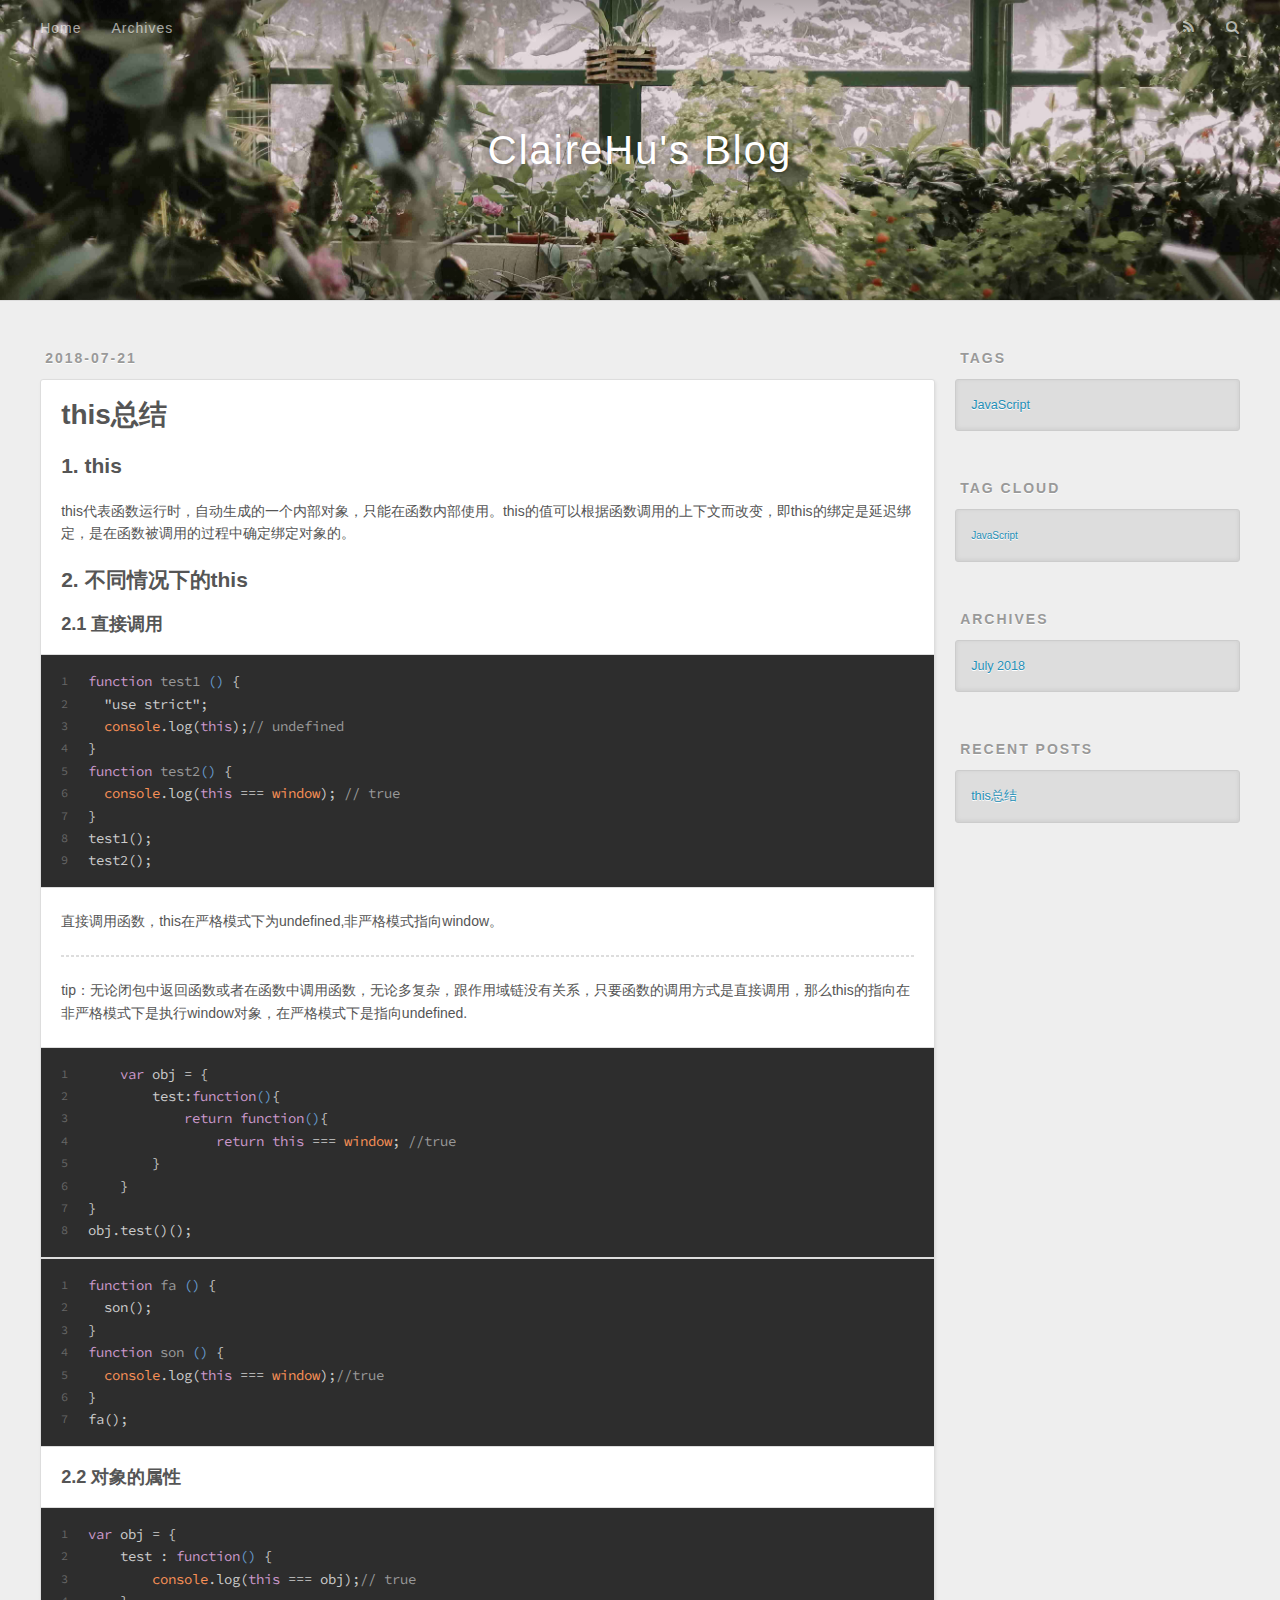
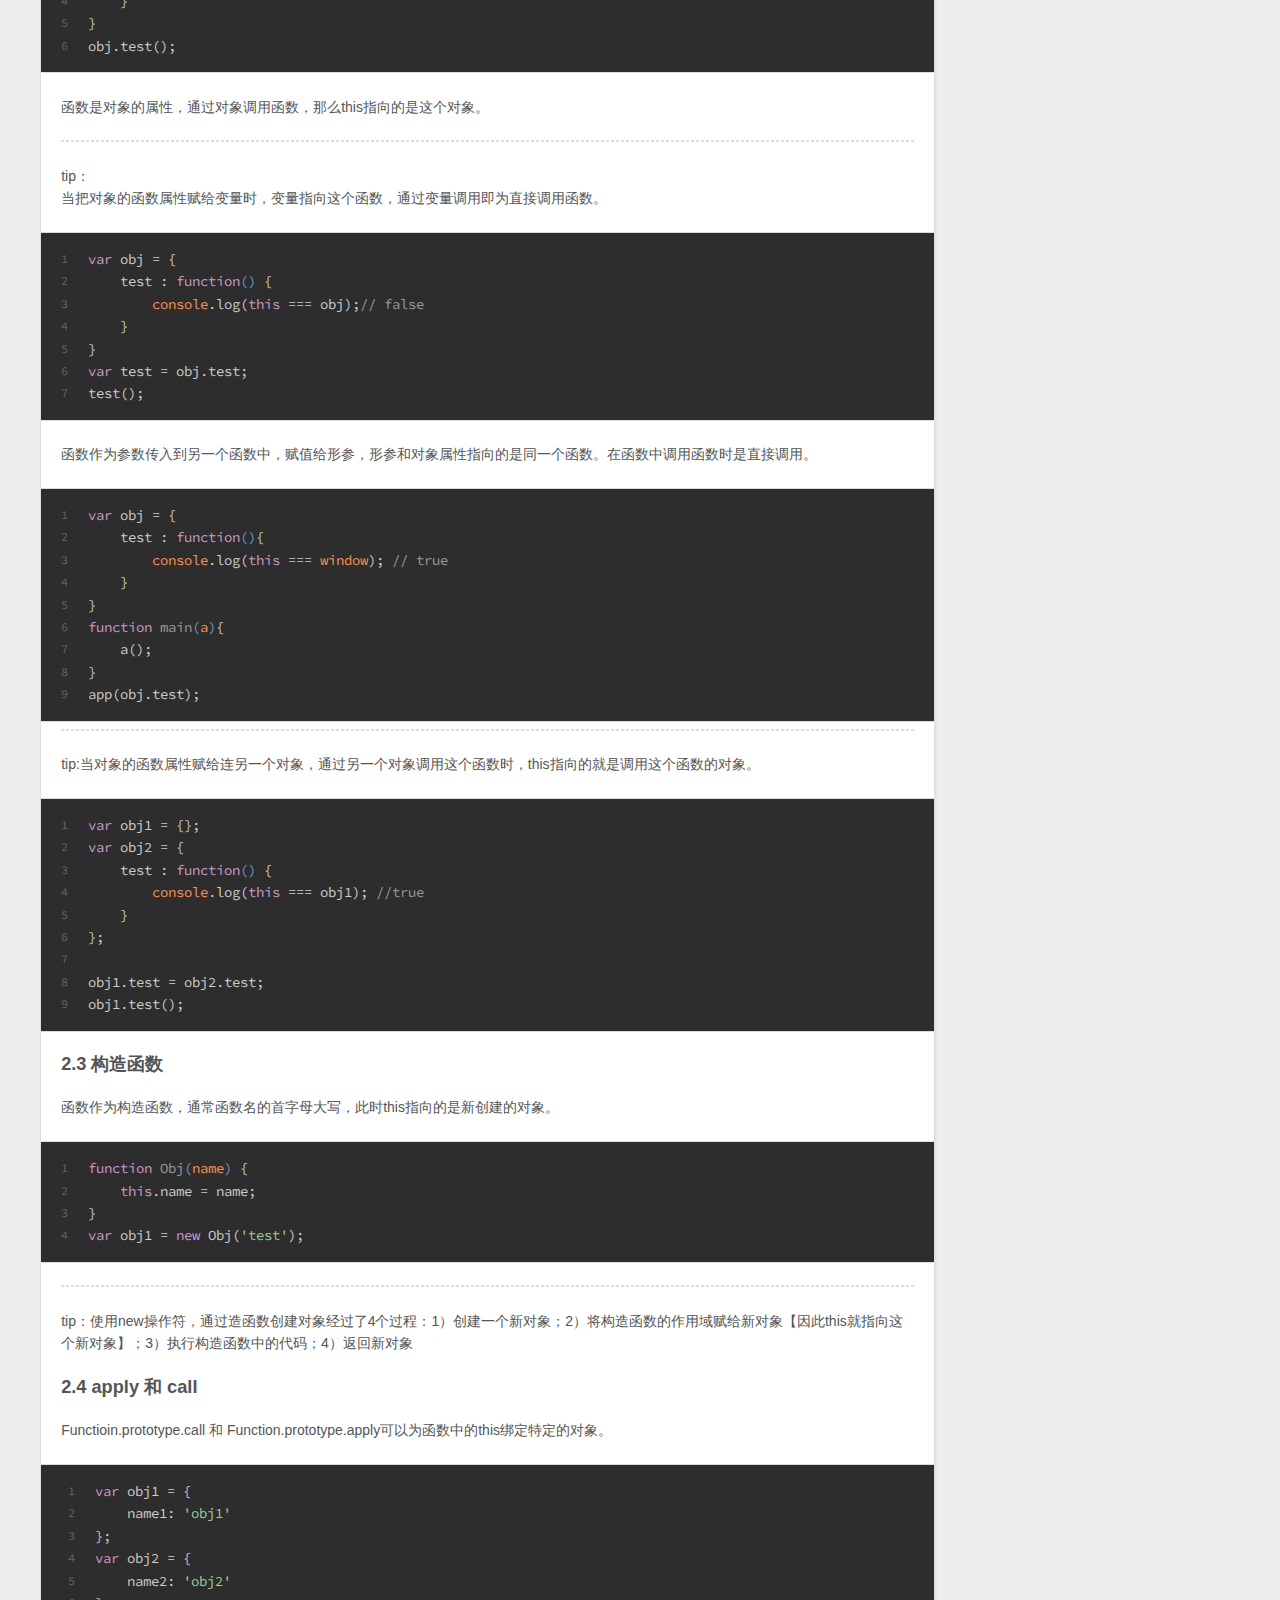
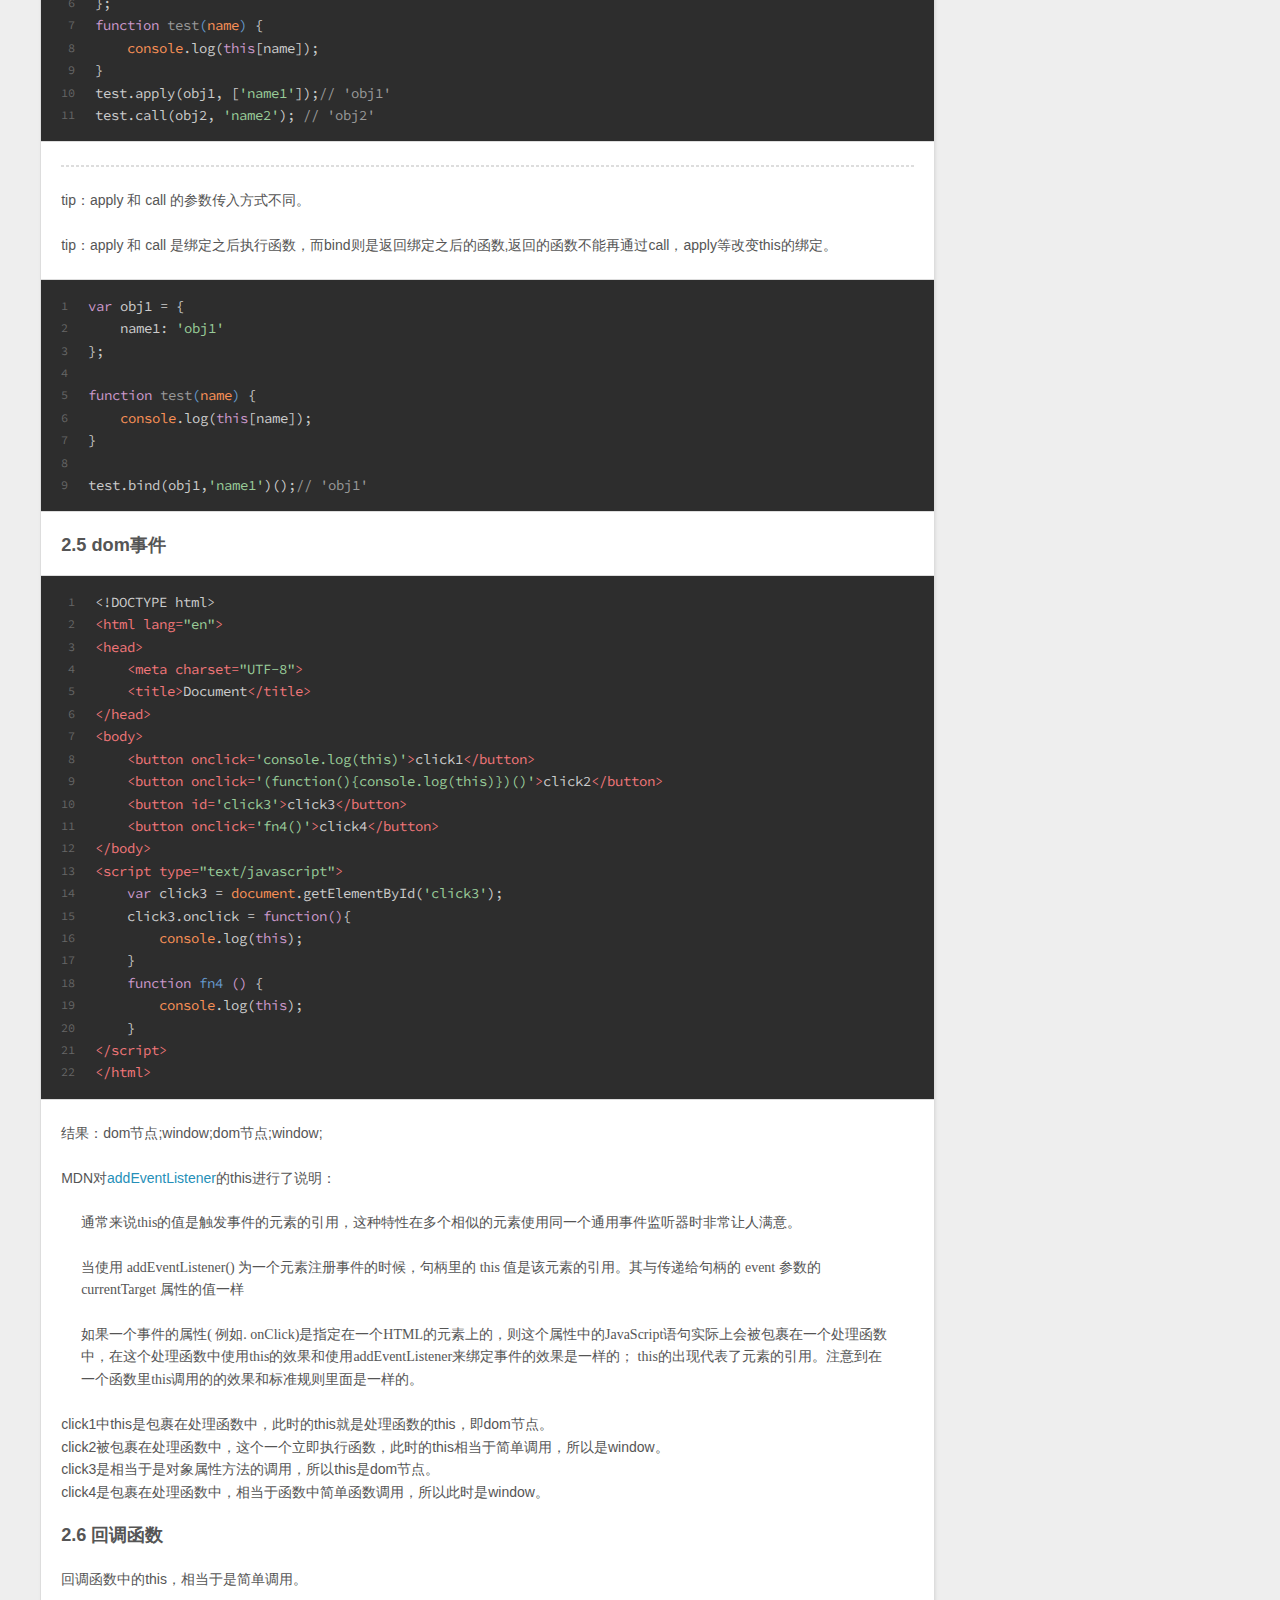
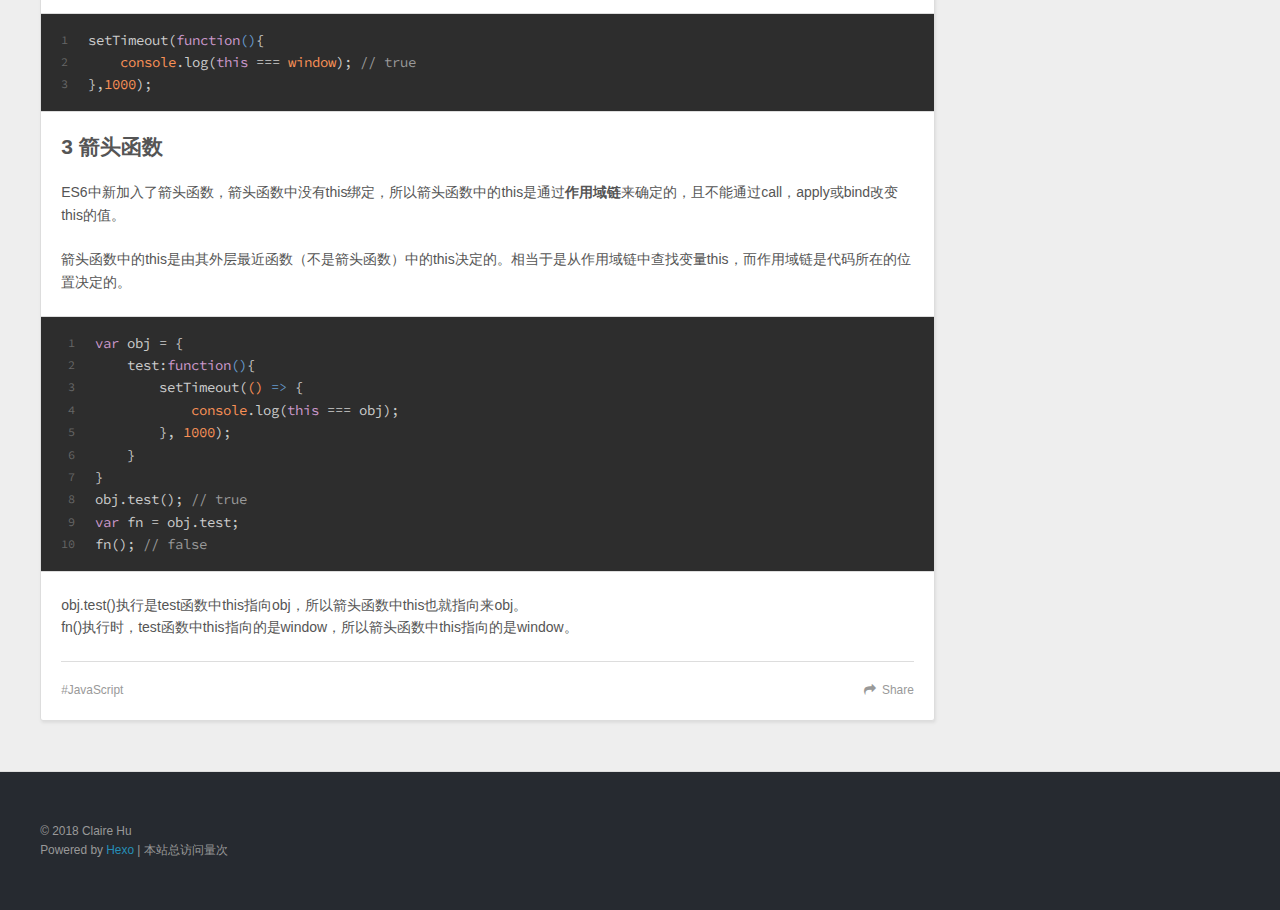
<file: index.html>
<!DOCTYPE html>
<html>
<head>
  <meta charset="utf-8">
  

  
  <title>ClaireHu&#39;s Blog</title>
  <meta name="viewport" content="width=device-width, initial-scale=1, maximum-scale=1">
  <meta property="og:type" content="website">
<meta property="og:title" content="ClaireHu&#39;s Blog">
<meta property="og:url" content="https://clairehu3264.github.io/index.html">
<meta property="og:site_name" content="ClaireHu&#39;s Blog">
<meta property="og:locale" content="default">
<meta name="twitter:card" content="summary">
<meta name="twitter:title" content="ClaireHu&#39;s Blog">
  
    <link rel="alternate" href="/atom.xml" title="ClaireHu&#39;s Blog" type="application/atom+xml">
  
  
    <link rel="icon" href="/favicon.png">
  
  
    <link href="//fonts.googleapis.com/css?family=Source+Code+Pro" rel="stylesheet" type="text/css">
  
  <link rel="stylesheet" href="/css/style.css">
</head>

<body>
  <div id="container">
    <div id="wrap">
      <header id="header">
  <div id="banner"></div>
  <div id="header-outer" class="outer">
    <div id="header-title" class="inner">
      <h1 id="logo-wrap">
        <a href="/" id="logo">ClaireHu&#39;s Blog</a>
      </h1>
      
    </div>
    <div id="header-inner" class="inner">
      <nav id="main-nav">
        <a id="main-nav-toggle" class="nav-icon"></a>
        
          <a class="main-nav-link" href="/">Home</a>
        
          <a class="main-nav-link" href="/archives">Archives</a>
        
      </nav>
      <nav id="sub-nav">
        
          <a id="nav-rss-link" class="nav-icon" href="/atom.xml" title="RSS Feed"></a>
        
        <a id="nav-search-btn" class="nav-icon" title="Search"></a>
      </nav>
      <div id="search-form-wrap">
        <form action="//google.com/search" method="get" accept-charset="UTF-8" class="search-form"><input type="search" name="q" class="search-form-input" placeholder="Search"><button type="submit" class="search-form-submit">&#xF002;</button><input type="hidden" name="sitesearch" value="https://clairehu3264.github.io"></form>
      </div>
    </div>
  </div>
</header>
      <div class="outer">
        <section id="main">
  
    <article id="post-this" class="article article-type-post" itemscope itemprop="blogPost">
  <div class="article-meta">
    <a href="/2018/07/21/this/" class="article-date">
  <time datetime="2018-07-21T14:35:42.000Z" itemprop="datePublished">2018-07-21</time>
</a>
    
  </div>
  <div class="article-inner">
    
    
      <header class="article-header">
        
  
    <h1 itemprop="name">
      <a class="article-title" href="/2018/07/21/this/">this总结</a>
    </h1>
  

      </header>
    
    <div class="article-entry" itemprop="articleBody">
      
        <h2 id="1-this"><a href="#1-this" class="headerlink" title="1. this"></a>1. this</h2><p>this代表函数运行时，自动生成的一个内部对象，只能在函数内部使用。this的值可以根据函数调用的上下文而改变，即this的绑定是延迟绑定，是在函数被调用的过程中确定绑定对象的。</p>
<h2 id="2-不同情况下的this"><a href="#2-不同情况下的this" class="headerlink" title="2. 不同情况下的this"></a>2. 不同情况下的this</h2><h3 id="2-1-直接调用"><a href="#2-1-直接调用" class="headerlink" title="2.1 直接调用"></a>2.1 直接调用</h3><figure class="highlight javascript"><table><tr><td class="gutter"><pre><span class="line">1</span><br><span class="line">2</span><br><span class="line">3</span><br><span class="line">4</span><br><span class="line">5</span><br><span class="line">6</span><br><span class="line">7</span><br><span class="line">8</span><br><span class="line">9</span><br></pre></td><td class="code"><pre><span class="line"><span class="function"><span class="keyword">function</span> <span class="title">test1</span> (<span class="params"></span>) </span>&#123;</span><br><span class="line"><span class="meta">  "use strict"</span>;</span><br><span class="line">  <span class="built_in">console</span>.log(<span class="keyword">this</span>);<span class="comment">// undefined</span></span><br><span class="line">&#125;</span><br><span class="line"><span class="function"><span class="keyword">function</span> <span class="title">test2</span>(<span class="params"></span>) </span>&#123;</span><br><span class="line">  <span class="built_in">console</span>.log(<span class="keyword">this</span> === <span class="built_in">window</span>); <span class="comment">// true</span></span><br><span class="line">&#125;</span><br><span class="line">test1();</span><br><span class="line">test2();</span><br></pre></td></tr></table></figure>
<p>直接调用函数，this在严格模式下为undefined,非严格模式指向window。</p>
<hr>
<p>tip：无论闭包中返回函数或者在函数中调用函数，无论多复杂，跟作用域链没有关系，只要函数的调用方式是直接调用，那么this的指向在非严格模式下是执行window对象，在严格模式下是指向undefined.</p>
<figure class="highlight javascript"><table><tr><td class="gutter"><pre><span class="line">1</span><br><span class="line">2</span><br><span class="line">3</span><br><span class="line">4</span><br><span class="line">5</span><br><span class="line">6</span><br><span class="line">7</span><br><span class="line">8</span><br></pre></td><td class="code"><pre><span class="line">    <span class="keyword">var</span> obj = &#123;</span><br><span class="line">        test:<span class="function"><span class="keyword">function</span>(<span class="params"></span>)</span>&#123;</span><br><span class="line">            <span class="keyword">return</span> <span class="function"><span class="keyword">function</span>(<span class="params"></span>)</span>&#123;</span><br><span class="line">                <span class="keyword">return</span> <span class="keyword">this</span> === <span class="built_in">window</span>; <span class="comment">//true</span></span><br><span class="line">        &#125;</span><br><span class="line">    &#125;</span><br><span class="line">&#125;</span><br><span class="line">obj.test()();</span><br></pre></td></tr></table></figure>
<figure class="highlight javascript"><table><tr><td class="gutter"><pre><span class="line">1</span><br><span class="line">2</span><br><span class="line">3</span><br><span class="line">4</span><br><span class="line">5</span><br><span class="line">6</span><br><span class="line">7</span><br></pre></td><td class="code"><pre><span class="line"><span class="function"><span class="keyword">function</span> <span class="title">fa</span> (<span class="params"></span>) </span>&#123;</span><br><span class="line">  son();</span><br><span class="line">&#125;</span><br><span class="line"><span class="function"><span class="keyword">function</span> <span class="title">son</span> (<span class="params"></span>) </span>&#123;</span><br><span class="line">  <span class="built_in">console</span>.log(<span class="keyword">this</span> === <span class="built_in">window</span>);<span class="comment">//true</span></span><br><span class="line">&#125;</span><br><span class="line">fa();</span><br></pre></td></tr></table></figure>
<h3 id="2-2-对象的属性"><a href="#2-2-对象的属性" class="headerlink" title="2.2 对象的属性"></a>2.2 对象的属性</h3><figure class="highlight javascript"><table><tr><td class="gutter"><pre><span class="line">1</span><br><span class="line">2</span><br><span class="line">3</span><br><span class="line">4</span><br><span class="line">5</span><br><span class="line">6</span><br></pre></td><td class="code"><pre><span class="line"><span class="keyword">var</span> obj = &#123;</span><br><span class="line">    test : <span class="function"><span class="keyword">function</span>(<span class="params"></span>) </span>&#123;</span><br><span class="line">        <span class="built_in">console</span>.log(<span class="keyword">this</span> === obj);<span class="comment">// true</span></span><br><span class="line">    &#125;</span><br><span class="line">&#125;</span><br><span class="line">obj.test();</span><br></pre></td></tr></table></figure>
<p>函数是对象的属性，通过对象调用函数，那么this指向的是这个对象。</p>
<hr>
<p>tip：<br>当把对象的函数属性赋给变量时，变量指向这个函数，通过变量调用即为直接调用函数。<br><figure class="highlight javascript"><table><tr><td class="gutter"><pre><span class="line">1</span><br><span class="line">2</span><br><span class="line">3</span><br><span class="line">4</span><br><span class="line">5</span><br><span class="line">6</span><br><span class="line">7</span><br></pre></td><td class="code"><pre><span class="line"><span class="keyword">var</span> obj = &#123;</span><br><span class="line">    test : <span class="function"><span class="keyword">function</span>(<span class="params"></span>) </span>&#123;</span><br><span class="line">        <span class="built_in">console</span>.log(<span class="keyword">this</span> === obj);<span class="comment">// false</span></span><br><span class="line">    &#125;</span><br><span class="line">&#125;</span><br><span class="line"><span class="keyword">var</span> test = obj.test;</span><br><span class="line">test();</span><br></pre></td></tr></table></figure></p>
<p>函数作为参数传入到另一个函数中，赋值给形参，形参和对象属性指向的是同一个函数。在函数中调用函数时是直接调用。</p>
<figure class="highlight javascript"><table><tr><td class="gutter"><pre><span class="line">1</span><br><span class="line">2</span><br><span class="line">3</span><br><span class="line">4</span><br><span class="line">5</span><br><span class="line">6</span><br><span class="line">7</span><br><span class="line">8</span><br><span class="line">9</span><br></pre></td><td class="code"><pre><span class="line"><span class="keyword">var</span> obj = &#123;</span><br><span class="line">    test : <span class="function"><span class="keyword">function</span>(<span class="params"></span>)</span>&#123;</span><br><span class="line">        <span class="built_in">console</span>.log(<span class="keyword">this</span> === <span class="built_in">window</span>); <span class="comment">// true</span></span><br><span class="line">    &#125;</span><br><span class="line">&#125;</span><br><span class="line"><span class="function"><span class="keyword">function</span> <span class="title">main</span>(<span class="params">a</span>)</span>&#123;</span><br><span class="line">    a();</span><br><span class="line">&#125;</span><br><span class="line">app(obj.test);</span><br></pre></td></tr></table></figure>
<hr>
<p>tip:当对象的函数属性赋给连另一个对象，通过另一个对象调用这个函数时，this指向的就是调用这个函数的对象。<br><figure class="highlight javascript"><table><tr><td class="gutter"><pre><span class="line">1</span><br><span class="line">2</span><br><span class="line">3</span><br><span class="line">4</span><br><span class="line">5</span><br><span class="line">6</span><br><span class="line">7</span><br><span class="line">8</span><br><span class="line">9</span><br></pre></td><td class="code"><pre><span class="line"><span class="keyword">var</span> obj1 = &#123;&#125;; </span><br><span class="line"><span class="keyword">var</span> obj2 = &#123;</span><br><span class="line">    test : <span class="function"><span class="keyword">function</span>(<span class="params"></span>) </span>&#123;</span><br><span class="line">        <span class="built_in">console</span>.log(<span class="keyword">this</span> === obj1); <span class="comment">//true</span></span><br><span class="line">    &#125;</span><br><span class="line">&#125;;</span><br><span class="line"></span><br><span class="line">obj1.test = obj2.test;</span><br><span class="line">obj1.test();</span><br></pre></td></tr></table></figure></p>
<h3 id="2-3-构造函数"><a href="#2-3-构造函数" class="headerlink" title="2.3 构造函数"></a>2.3 构造函数</h3><p>函数作为构造函数，通常函数名的首字母大写，此时this指向的是新创建的对象。<br><figure class="highlight javascript"><table><tr><td class="gutter"><pre><span class="line">1</span><br><span class="line">2</span><br><span class="line">3</span><br><span class="line">4</span><br></pre></td><td class="code"><pre><span class="line"><span class="function"><span class="keyword">function</span> <span class="title">Obj</span>(<span class="params">name</span>) </span>&#123;</span><br><span class="line">    <span class="keyword">this</span>.name = name;</span><br><span class="line">&#125;</span><br><span class="line"><span class="keyword">var</span> obj1 = <span class="keyword">new</span> Obj(<span class="string">'test'</span>);</span><br></pre></td></tr></table></figure></p>
<hr>
<p>tip：使用new操作符，通过造函数创建对象经过了4个过程：1）创建一个新对象；2）将构造函数的作用域赋给新对象【因此this就指向这个新对象】；3）执行构造函数中的代码；4）返回新对象</p>
<h3 id="2-4-apply-和-call"><a href="#2-4-apply-和-call" class="headerlink" title="2.4 apply 和 call"></a>2.4 apply 和 call</h3><p>Functioin.prototype.call 和 Function.prototype.apply可以为函数中的this绑定特定的对象。<br><figure class="highlight javascript"><table><tr><td class="gutter"><pre><span class="line">1</span><br><span class="line">2</span><br><span class="line">3</span><br><span class="line">4</span><br><span class="line">5</span><br><span class="line">6</span><br><span class="line">7</span><br><span class="line">8</span><br><span class="line">9</span><br><span class="line">10</span><br><span class="line">11</span><br></pre></td><td class="code"><pre><span class="line"><span class="keyword">var</span> obj1 = &#123;</span><br><span class="line">    name1: <span class="string">'obj1'</span></span><br><span class="line">&#125;;</span><br><span class="line"><span class="keyword">var</span> obj2 = &#123;</span><br><span class="line">    name2: <span class="string">'obj2'</span></span><br><span class="line">&#125;;</span><br><span class="line"><span class="function"><span class="keyword">function</span> <span class="title">test</span>(<span class="params">name</span>) </span>&#123;</span><br><span class="line">    <span class="built_in">console</span>.log(<span class="keyword">this</span>[name]);</span><br><span class="line">&#125;</span><br><span class="line">test.apply(obj1, [<span class="string">'name1'</span>]);<span class="comment">// 'obj1'</span></span><br><span class="line">test.call(obj2, <span class="string">'name2'</span>); <span class="comment">// 'obj2'</span></span><br></pre></td></tr></table></figure></p>
<hr>
<p>tip：apply 和 call 的参数传入方式不同。</p>
<p>tip：apply 和 call 是绑定之后执行函数，而bind则是返回绑定之后的函数,返回的函数不能再通过call，apply等改变this的绑定。<br><figure class="highlight javascript"><table><tr><td class="gutter"><pre><span class="line">1</span><br><span class="line">2</span><br><span class="line">3</span><br><span class="line">4</span><br><span class="line">5</span><br><span class="line">6</span><br><span class="line">7</span><br><span class="line">8</span><br><span class="line">9</span><br></pre></td><td class="code"><pre><span class="line"><span class="keyword">var</span> obj1 = &#123;</span><br><span class="line">    name1: <span class="string">'obj1'</span></span><br><span class="line">&#125;;</span><br><span class="line"></span><br><span class="line"><span class="function"><span class="keyword">function</span> <span class="title">test</span>(<span class="params">name</span>) </span>&#123;</span><br><span class="line">    <span class="built_in">console</span>.log(<span class="keyword">this</span>[name]);</span><br><span class="line">&#125;</span><br><span class="line"></span><br><span class="line">test.bind(obj1,<span class="string">'name1'</span>)();<span class="comment">// 'obj1'</span></span><br></pre></td></tr></table></figure></p>
<h3 id="2-5-dom事件"><a href="#2-5-dom事件" class="headerlink" title="2.5 dom事件"></a>2.5 dom事件</h3><figure class="highlight html"><table><tr><td class="gutter"><pre><span class="line">1</span><br><span class="line">2</span><br><span class="line">3</span><br><span class="line">4</span><br><span class="line">5</span><br><span class="line">6</span><br><span class="line">7</span><br><span class="line">8</span><br><span class="line">9</span><br><span class="line">10</span><br><span class="line">11</span><br><span class="line">12</span><br><span class="line">13</span><br><span class="line">14</span><br><span class="line">15</span><br><span class="line">16</span><br><span class="line">17</span><br><span class="line">18</span><br><span class="line">19</span><br><span class="line">20</span><br><span class="line">21</span><br><span class="line">22</span><br></pre></td><td class="code"><pre><span class="line"><span class="meta">&lt;!DOCTYPE html&gt;</span></span><br><span class="line"><span class="tag">&lt;<span class="name">html</span> <span class="attr">lang</span>=<span class="string">"en"</span>&gt;</span></span><br><span class="line"><span class="tag">&lt;<span class="name">head</span>&gt;</span></span><br><span class="line">    <span class="tag">&lt;<span class="name">meta</span> <span class="attr">charset</span>=<span class="string">"UTF-8"</span>&gt;</span></span><br><span class="line">    <span class="tag">&lt;<span class="name">title</span>&gt;</span>Document<span class="tag">&lt;/<span class="name">title</span>&gt;</span></span><br><span class="line"><span class="tag">&lt;/<span class="name">head</span>&gt;</span></span><br><span class="line"><span class="tag">&lt;<span class="name">body</span>&gt;</span></span><br><span class="line">    <span class="tag">&lt;<span class="name">button</span> <span class="attr">onclick</span>=<span class="string">'console.log(this)'</span>&gt;</span>click1<span class="tag">&lt;/<span class="name">button</span>&gt;</span></span><br><span class="line">    <span class="tag">&lt;<span class="name">button</span> <span class="attr">onclick</span>=<span class="string">'(function()&#123;console.log(this)&#125;)()'</span>&gt;</span>click2<span class="tag">&lt;/<span class="name">button</span>&gt;</span></span><br><span class="line">    <span class="tag">&lt;<span class="name">button</span> <span class="attr">id</span>=<span class="string">'click3'</span>&gt;</span>click3<span class="tag">&lt;/<span class="name">button</span>&gt;</span></span><br><span class="line">    <span class="tag">&lt;<span class="name">button</span> <span class="attr">onclick</span>=<span class="string">'fn4()'</span>&gt;</span>click4<span class="tag">&lt;/<span class="name">button</span>&gt;</span></span><br><span class="line"><span class="tag">&lt;/<span class="name">body</span>&gt;</span></span><br><span class="line"><span class="tag">&lt;<span class="name">script</span> <span class="attr">type</span>=<span class="string">"text/javascript"</span>&gt;</span><span class="undefined"></span></span><br><span class="line"><span class="javascript">    <span class="keyword">var</span> click3 = <span class="built_in">document</span>.getElementById(<span class="string">'click3'</span>);</span></span><br><span class="line"><span class="javascript">    click3.onclick = <span class="function"><span class="keyword">function</span>(<span class="params"></span>)</span>&#123;</span></span><br><span class="line"><span class="javascript">        <span class="built_in">console</span>.log(<span class="keyword">this</span>);</span></span><br><span class="line"><span class="undefined">    &#125;</span></span><br><span class="line"><span class="javascript">    <span class="function"><span class="keyword">function</span> <span class="title">fn4</span> (<span class="params"></span>) </span>&#123;</span></span><br><span class="line"><span class="javascript">        <span class="built_in">console</span>.log(<span class="keyword">this</span>);</span></span><br><span class="line"><span class="undefined">    &#125;</span></span><br><span class="line"><span class="undefined"></span><span class="tag">&lt;/<span class="name">script</span>&gt;</span></span><br><span class="line"><span class="tag">&lt;/<span class="name">html</span>&gt;</span></span><br></pre></td></tr></table></figure>
<p>结果：dom节点;window;dom节点;window;</p>
<p>MDN对<a href="https://developer.mozilla.org/zh-CN/docs/Web/API/EventTarget/addEventListener" target="_blank" rel="noopener">addEventListener</a>的this进行了说明：</p>
<blockquote>
<p>通常来说this的值是触发事件的元素的引用，这种特性在多个相似的元素使用同一个通用事件监听器时非常让人满意。 </p>
</blockquote>
<blockquote>
<p>当使用 addEventListener() 为一个元素注册事件的时候，句柄里的 this 值是该元素的引用。其与传递给句柄的 event 参数的 currentTarget 属性的值一样</p>
</blockquote>
<blockquote>
<p>如果一个事件的属性( 例如. onClick)是指定在一个HTML的元素上的，则这个属性中的JavaScript语句实际上会被包裹在一个处理函数中，在这个处理函数中使用this的效果和使用addEventListener来绑定事件的效果是一样的； this的出现代表了元素的引用。注意到在一个函数里this调用的的效果和标准规则里面是一样的。</p>
</blockquote>
<p>click1中this是包裹在处理函数中，此时的this就是处理函数的this，即dom节点。<br>click2被包裹在处理函数中，这个一个立即执行函数，此时的this相当于简单调用，所以是window。<br>click3是相当于是对象属性方法的调用，所以this是dom节点。<br>click4是包裹在处理函数中，相当于函数中简单函数调用，所以此时是window。</p>
<h3 id="2-6-回调函数"><a href="#2-6-回调函数" class="headerlink" title="2.6 回调函数"></a>2.6 回调函数</h3><p>回调函数中的this，相当于是简单调用。<br><figure class="highlight javascript"><table><tr><td class="gutter"><pre><span class="line">1</span><br><span class="line">2</span><br><span class="line">3</span><br></pre></td><td class="code"><pre><span class="line">setTimeout(<span class="function"><span class="keyword">function</span>(<span class="params"></span>)</span>&#123;</span><br><span class="line">    <span class="built_in">console</span>.log(<span class="keyword">this</span> === <span class="built_in">window</span>); <span class="comment">// true</span></span><br><span class="line">&#125;,<span class="number">1000</span>);</span><br></pre></td></tr></table></figure></p>
<h2 id="3-箭头函数"><a href="#3-箭头函数" class="headerlink" title="3 箭头函数"></a>3 箭头函数</h2><p>ES6中新加入了箭头函数，箭头函数中没有this绑定，所以箭头函数中的this是通过<strong>作用域链</strong>来确定的，且不能通过call，apply或bind改变this的值。</p>
<p>箭头函数中的this是由其外层最近函数（不是箭头函数）中的this决定的。相当于是从作用域链中查找变量this，而作用域链是代码所在的位置决定的。</p>
<figure class="highlight javascript"><table><tr><td class="gutter"><pre><span class="line">1</span><br><span class="line">2</span><br><span class="line">3</span><br><span class="line">4</span><br><span class="line">5</span><br><span class="line">6</span><br><span class="line">7</span><br><span class="line">8</span><br><span class="line">9</span><br><span class="line">10</span><br></pre></td><td class="code"><pre><span class="line"><span class="keyword">var</span> obj = &#123;</span><br><span class="line">    test:<span class="function"><span class="keyword">function</span>(<span class="params"></span>)</span>&#123;</span><br><span class="line">        setTimeout(<span class="function"><span class="params">()</span> =&gt;</span> &#123;</span><br><span class="line">            <span class="built_in">console</span>.log(<span class="keyword">this</span> === obj);</span><br><span class="line">        &#125;, <span class="number">1000</span>);</span><br><span class="line">    &#125;</span><br><span class="line">&#125;</span><br><span class="line">obj.test(); <span class="comment">// true</span></span><br><span class="line"><span class="keyword">var</span> fn = obj.test; </span><br><span class="line">fn(); <span class="comment">// false</span></span><br></pre></td></tr></table></figure>
<p>obj.test()执行是test函数中this指向obj，所以箭头函数中this也就指向来obj。<br>fn()执行时，test函数中this指向的是window，所以箭头函数中this指向的是window。</p>

      
    </div>
    <footer class="article-footer">
      <a data-url="https://clairehu3264.github.io/2018/07/21/this/" data-id="cjjwxq2jw0000wwvmlhjssqj3" class="article-share-link">Share</a>
      
      
  <ul class="article-tag-list"><li class="article-tag-list-item"><a class="article-tag-list-link" href="/tags/JavaScript/">JavaScript</a></li></ul>

    </footer>
  </div>
  
</article>


  


</section>
        
          <aside id="sidebar">
  
    

  
    
  <div class="widget-wrap">
    <h3 class="widget-title">Tags</h3>
    <div class="widget">
      <ul class="tag-list"><li class="tag-list-item"><a class="tag-list-link" href="/tags/JavaScript/">JavaScript</a></li></ul>
    </div>
  </div>


  
    
  <div class="widget-wrap">
    <h3 class="widget-title">Tag Cloud</h3>
    <div class="widget tagcloud">
      <a href="/tags/JavaScript/" style="font-size: 10px;">JavaScript</a>
    </div>
  </div>

  
    
  <div class="widget-wrap">
    <h3 class="widget-title">Archives</h3>
    <div class="widget">
      <ul class="archive-list"><li class="archive-list-item"><a class="archive-list-link" href="/archives/2018/07/">July 2018</a></li></ul>
    </div>
  </div>


  
    
  <div class="widget-wrap">
    <h3 class="widget-title">Recent Posts</h3>
    <div class="widget">
      <ul>
        
          <li>
            <a href="/2018/07/21/this/">this总结</a>
          </li>
        
      </ul>
    </div>
  </div>

  
</aside>
        
      </div>
      <footer id="footer">
  
  <div class="outer">
    <div id="footer-info" class="inner">
      &copy; 2018 Claire Hu<br>
      Powered by <a href="http://hexo.io/" target="_blank">Hexo</a>
      <span>|</span>
      <script async src="//dn-lbstatics.qbox.me/busuanzi/2.3/busuanzi.pure.mini.js"></script>
      <span id="busuanzi_container_site_pv">本站总访问量<span id="busuanzi_value_site_pv"></span>次</span>
    </div>
  </div>
</footer>
    </div>
    <nav id="mobile-nav">
  
    <a href="/" class="mobile-nav-link">Home</a>
  
    <a href="/archives" class="mobile-nav-link">Archives</a>
  
</nav>
    

<script src="//ajax.googleapis.com/ajax/libs/jquery/2.0.3/jquery.min.js"></script>


  <link rel="stylesheet" href="/fancybox/jquery.fancybox.css">
  <script src="/fancybox/jquery.fancybox.pack.js"></script>


<script src="/js/script.js"></script>



  </div>
</body>
</html>
</file>
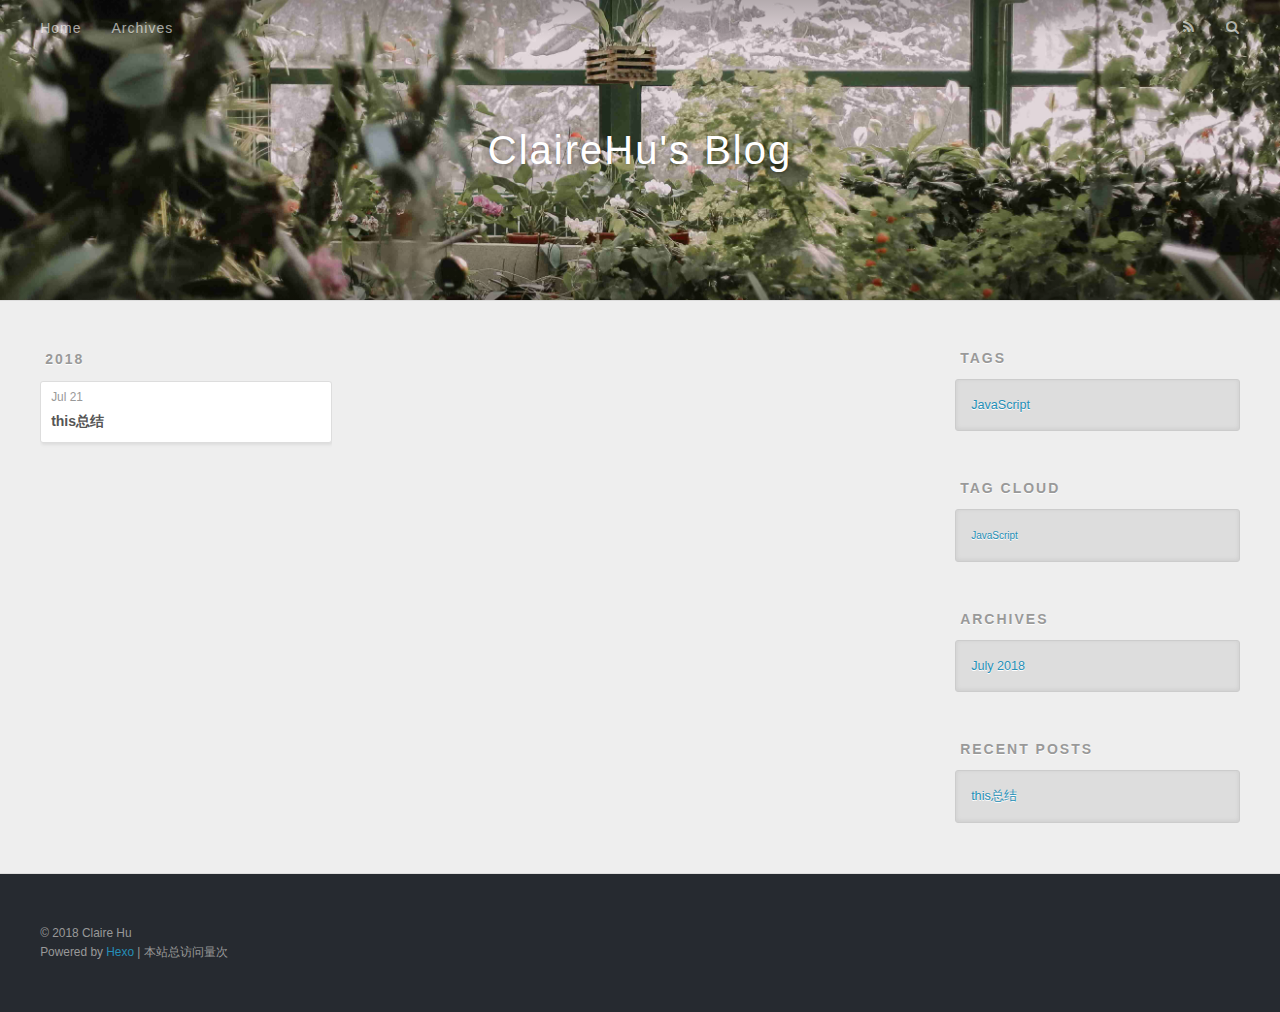
<file: archives/index.html>
<!DOCTYPE html>
<html>
<head>
  <meta charset="utf-8">
  

  
  <title>Archives | ClaireHu&#39;s Blog</title>
  <meta name="viewport" content="width=device-width, initial-scale=1, maximum-scale=1">
  <meta property="og:type" content="website">
<meta property="og:title" content="ClaireHu&#39;s Blog">
<meta property="og:url" content="https://clairehu3264.github.io/archives/index.html">
<meta property="og:site_name" content="ClaireHu&#39;s Blog">
<meta property="og:locale" content="default">
<meta name="twitter:card" content="summary">
<meta name="twitter:title" content="ClaireHu&#39;s Blog">
  
    <link rel="alternate" href="/atom.xml" title="ClaireHu&#39;s Blog" type="application/atom+xml">
  
  
    <link rel="icon" href="/favicon.png">
  
  
    <link href="//fonts.googleapis.com/css?family=Source+Code+Pro" rel="stylesheet" type="text/css">
  
  <link rel="stylesheet" href="/css/style.css">
</head>

<body>
  <div id="container">
    <div id="wrap">
      <header id="header">
  <div id="banner"></div>
  <div id="header-outer" class="outer">
    <div id="header-title" class="inner">
      <h1 id="logo-wrap">
        <a href="/" id="logo">ClaireHu&#39;s Blog</a>
      </h1>
      
    </div>
    <div id="header-inner" class="inner">
      <nav id="main-nav">
        <a id="main-nav-toggle" class="nav-icon"></a>
        
          <a class="main-nav-link" href="/">Home</a>
        
          <a class="main-nav-link" href="/archives">Archives</a>
        
      </nav>
      <nav id="sub-nav">
        
          <a id="nav-rss-link" class="nav-icon" href="/atom.xml" title="RSS Feed"></a>
        
        <a id="nav-search-btn" class="nav-icon" title="Search"></a>
      </nav>
      <div id="search-form-wrap">
        <form action="//google.com/search" method="get" accept-charset="UTF-8" class="search-form"><input type="search" name="q" class="search-form-input" placeholder="Search"><button type="submit" class="search-form-submit">&#xF002;</button><input type="hidden" name="sitesearch" value="https://clairehu3264.github.io"></form>
      </div>
    </div>
  </div>
</header>
      <div class="outer">
        <section id="main">
  
  
    
    
      
      
      <section class="archives-wrap">
        <div class="archive-year-wrap">
          <a href="/archives/2018" class="archive-year">2018</a>
        </div>
        <div class="archives">
    
    <article class="archive-article archive-type-post">
  <div class="archive-article-inner">
    <header class="archive-article-header">
      <a href="/2018/07/21/this/" class="archive-article-date">
  <time datetime="2018-07-21T14:35:42.000Z" itemprop="datePublished">Jul 21</time>
</a>
      
  
    <h1 itemprop="name">
      <a class="archive-article-title" href="/2018/07/21/this/">this总结</a>
    </h1>
  

    </header>
  </div>
</article>
  
  
    </div></section>
  


</section>
        
          <aside id="sidebar">
  
    

  
    
  <div class="widget-wrap">
    <h3 class="widget-title">Tags</h3>
    <div class="widget">
      <ul class="tag-list"><li class="tag-list-item"><a class="tag-list-link" href="/tags/JavaScript/">JavaScript</a></li></ul>
    </div>
  </div>


  
    
  <div class="widget-wrap">
    <h3 class="widget-title">Tag Cloud</h3>
    <div class="widget tagcloud">
      <a href="/tags/JavaScript/" style="font-size: 10px;">JavaScript</a>
    </div>
  </div>

  
    
  <div class="widget-wrap">
    <h3 class="widget-title">Archives</h3>
    <div class="widget">
      <ul class="archive-list"><li class="archive-list-item"><a class="archive-list-link" href="/archives/2018/07/">July 2018</a></li></ul>
    </div>
  </div>


  
    
  <div class="widget-wrap">
    <h3 class="widget-title">Recent Posts</h3>
    <div class="widget">
      <ul>
        
          <li>
            <a href="/2018/07/21/this/">this总结</a>
          </li>
        
      </ul>
    </div>
  </div>

  
</aside>
        
      </div>
      <footer id="footer">
  
  <div class="outer">
    <div id="footer-info" class="inner">
      &copy; 2018 Claire Hu<br>
      Powered by <a href="http://hexo.io/" target="_blank">Hexo</a>
      <span>|</span>
      <script async src="//dn-lbstatics.qbox.me/busuanzi/2.3/busuanzi.pure.mini.js"></script>
      <span id="busuanzi_container_site_pv">本站总访问量<span id="busuanzi_value_site_pv"></span>次</span>
    </div>
  </div>
</footer>
    </div>
    <nav id="mobile-nav">
  
    <a href="/" class="mobile-nav-link">Home</a>
  
    <a href="/archives" class="mobile-nav-link">Archives</a>
  
</nav>
    

<script src="//ajax.googleapis.com/ajax/libs/jquery/2.0.3/jquery.min.js"></script>


  <link rel="stylesheet" href="/fancybox/jquery.fancybox.css">
  <script src="/fancybox/jquery.fancybox.pack.js"></script>


<script src="/js/script.js"></script>



  </div>
</body>
</html>
</file>
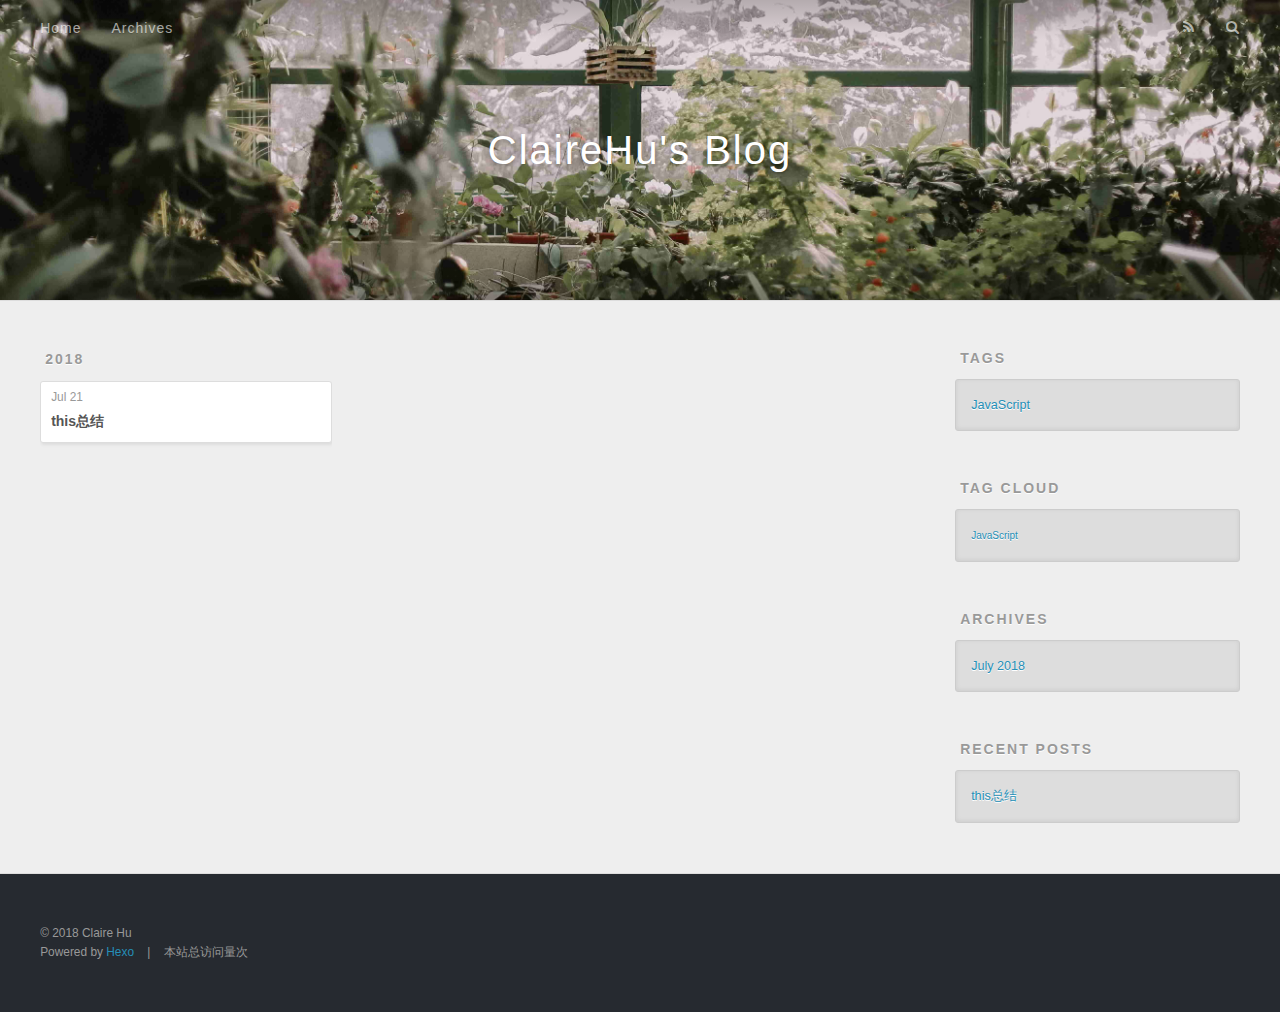
<file: archives/2018/index.html>
<!DOCTYPE html>
<html>
<head>
  <meta charset="utf-8">
  

  
  <title>Archives: 2018 | ClaireHu&#39;s Blog</title>
  <meta name="viewport" content="width=device-width, initial-scale=1, maximum-scale=1">
  <meta property="og:type" content="website">
<meta property="og:title" content="ClaireHu&#39;s Blog">
<meta property="og:url" content="https://clairehu3264.github.io/archives/2018/index.html">
<meta property="og:site_name" content="ClaireHu&#39;s Blog">
<meta property="og:locale" content="default">
<meta name="twitter:card" content="summary">
<meta name="twitter:title" content="ClaireHu&#39;s Blog">
  
    <link rel="alternate" href="/atom.xml" title="ClaireHu&#39;s Blog" type="application/atom+xml">
  
  
    <link rel="icon" href="/favicon.png">
  
  
    <link href="//fonts.googleapis.com/css?family=Source+Code+Pro" rel="stylesheet" type="text/css">
  
  <link rel="stylesheet" href="/css/style.css">
</head>

<body>
  <div id="container">
    <div id="wrap">
      <header id="header">
  <div id="banner"></div>
  <div id="header-outer" class="outer">
    <div id="header-title" class="inner">
      <h1 id="logo-wrap">
        <a href="/" id="logo">ClaireHu&#39;s Blog</a>
      </h1>
      
    </div>
    <div id="header-inner" class="inner">
      <nav id="main-nav">
        <a id="main-nav-toggle" class="nav-icon"></a>
        
          <a class="main-nav-link" href="/">Home</a>
        
          <a class="main-nav-link" href="/archives">Archives</a>
        
      </nav>
      <nav id="sub-nav">
        
          <a id="nav-rss-link" class="nav-icon" href="/atom.xml" title="RSS Feed"></a>
        
        <a id="nav-search-btn" class="nav-icon" title="Search"></a>
      </nav>
      <div id="search-form-wrap">
        <form action="//google.com/search" method="get" accept-charset="UTF-8" class="search-form"><input type="search" name="q" class="search-form-input" placeholder="Search"><button type="submit" class="search-form-submit">&#xF002;</button><input type="hidden" name="sitesearch" value="https://clairehu3264.github.io"></form>
      </div>
    </div>
  </div>
</header>
      <div class="outer">
        <section id="main">
  
  
    
    
      
      
      <section class="archives-wrap">
        <div class="archive-year-wrap">
          <a href="/archives/2018" class="archive-year">2018</a>
        </div>
        <div class="archives">
    
    <article class="archive-article archive-type-post">
  <div class="archive-article-inner">
    <header class="archive-article-header">
      <a href="/2018/07/21/this/" class="archive-article-date">
  <time datetime="2018-07-21T14:35:42.000Z" itemprop="datePublished">Jul 21</time>
</a>
      
  
    <h1 itemprop="name">
      <a class="archive-article-title" href="/2018/07/21/this/">this总结</a>
    </h1>
  

    </header>
  </div>
</article>
  
  
    </div></section>
  


</section>
        
          <aside id="sidebar">
  
    

  
    
  <div class="widget-wrap">
    <h3 class="widget-title">Tags</h3>
    <div class="widget">
      <ul class="tag-list"><li class="tag-list-item"><a class="tag-list-link" href="/tags/JavaScript/">JavaScript</a></li></ul>
    </div>
  </div>


  
    
  <div class="widget-wrap">
    <h3 class="widget-title">Tag Cloud</h3>
    <div class="widget tagcloud">
      <a href="/tags/JavaScript/" style="font-size: 10px;">JavaScript</a>
    </div>
  </div>

  
    
  <div class="widget-wrap">
    <h3 class="widget-title">Archives</h3>
    <div class="widget">
      <ul class="archive-list"><li class="archive-list-item"><a class="archive-list-link" href="/archives/2018/07/">July 2018</a></li></ul>
    </div>
  </div>


  
    
  <div class="widget-wrap">
    <h3 class="widget-title">Recent Posts</h3>
    <div class="widget">
      <ul>
        
          <li>
            <a href="/2018/07/21/this/">this总结</a>
          </li>
        
      </ul>
    </div>
  </div>

  
</aside>
        
      </div>
      <footer id="footer">
  
  <div class="outer">
    <div id="footer-info" class="inner">
      &copy; 2018 Claire Hu<br>
      Powered by <a href="http://hexo.io/" target="_blank">Hexo</a>
      <span class="divider">|</span>
      <script async src="//dn-lbstatics.qbox.me/busuanzi/2.3/busuanzi.pure.mini.js"></script>
      <span id="busuanzi_container_site_uv">本站总访问量<span id="busuanzi_value_site_uv"></span>次</span>
    </div>
  </div>
</footer>
    </div>
    <nav id="mobile-nav">
  
    <a href="/" class="mobile-nav-link">Home</a>
  
    <a href="/archives" class="mobile-nav-link">Archives</a>
  
</nav>
    

<script src="//ajax.googleapis.com/ajax/libs/jquery/2.0.3/jquery.min.js"></script>


  <link rel="stylesheet" href="/fancybox/jquery.fancybox.css">
  <script src="/fancybox/jquery.fancybox.pack.js"></script>


<script src="/js/script.js"></script>



  </div>
</body>
</html>
</file>
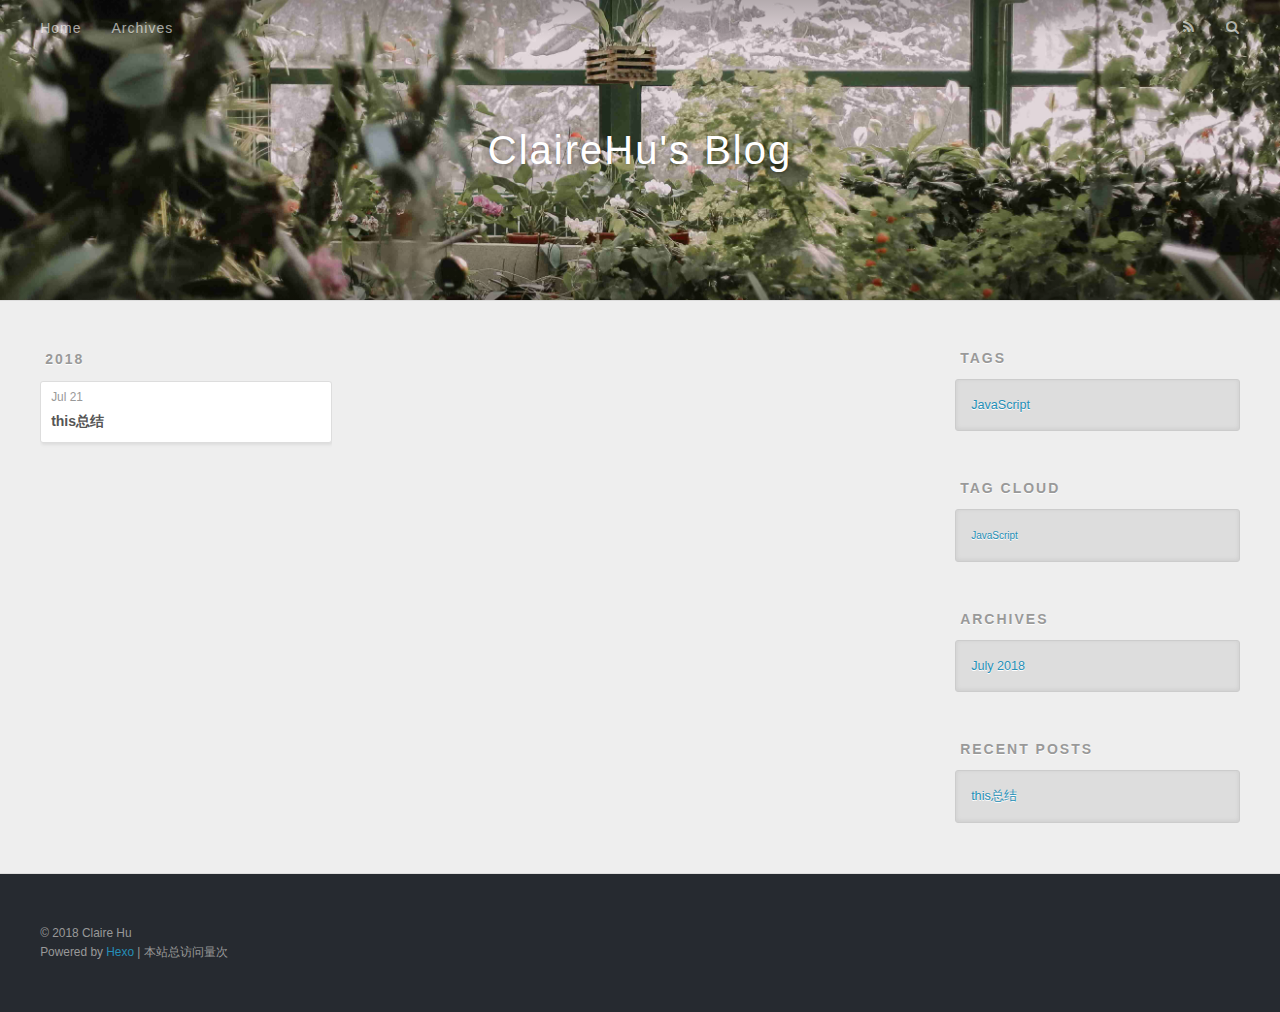
<file: tags/JavaScript/index.html>
<!DOCTYPE html>
<html>
<head>
  <meta charset="utf-8">
  

  
  <title>Tag: JavaScript | ClaireHu&#39;s Blog</title>
  <meta name="viewport" content="width=device-width, initial-scale=1, maximum-scale=1">
  <meta property="og:type" content="website">
<meta property="og:title" content="ClaireHu&#39;s Blog">
<meta property="og:url" content="https://clairehu3264.github.io/tags/JavaScript/index.html">
<meta property="og:site_name" content="ClaireHu&#39;s Blog">
<meta property="og:locale" content="default">
<meta name="twitter:card" content="summary">
<meta name="twitter:title" content="ClaireHu&#39;s Blog">
  
    <link rel="alternate" href="/atom.xml" title="ClaireHu&#39;s Blog" type="application/atom+xml">
  
  
    <link rel="icon" href="/favicon.png">
  
  
    <link href="//fonts.googleapis.com/css?family=Source+Code+Pro" rel="stylesheet" type="text/css">
  
  <link rel="stylesheet" href="/css/style.css">
</head>

<body>
  <div id="container">
    <div id="wrap">
      <header id="header">
  <div id="banner"></div>
  <div id="header-outer" class="outer">
    <div id="header-title" class="inner">
      <h1 id="logo-wrap">
        <a href="/" id="logo">ClaireHu&#39;s Blog</a>
      </h1>
      
    </div>
    <div id="header-inner" class="inner">
      <nav id="main-nav">
        <a id="main-nav-toggle" class="nav-icon"></a>
        
          <a class="main-nav-link" href="/">Home</a>
        
          <a class="main-nav-link" href="/archives">Archives</a>
        
      </nav>
      <nav id="sub-nav">
        
          <a id="nav-rss-link" class="nav-icon" href="/atom.xml" title="RSS Feed"></a>
        
        <a id="nav-search-btn" class="nav-icon" title="Search"></a>
      </nav>
      <div id="search-form-wrap">
        <form action="//google.com/search" method="get" accept-charset="UTF-8" class="search-form"><input type="search" name="q" class="search-form-input" placeholder="Search"><button type="submit" class="search-form-submit">&#xF002;</button><input type="hidden" name="sitesearch" value="https://clairehu3264.github.io"></form>
      </div>
    </div>
  </div>
</header>
      <div class="outer">
        <section id="main">
  
  
    
    
      
      
      <section class="archives-wrap">
        <div class="archive-year-wrap">
          <a href="/archives/2018" class="archive-year">2018</a>
        </div>
        <div class="archives">
    
    <article class="archive-article archive-type-post">
  <div class="archive-article-inner">
    <header class="archive-article-header">
      <a href="/2018/07/21/this/" class="archive-article-date">
  <time datetime="2018-07-21T14:35:42.000Z" itemprop="datePublished">Jul 21</time>
</a>
      
  
    <h1 itemprop="name">
      <a class="archive-article-title" href="/2018/07/21/this/">this总结</a>
    </h1>
  

    </header>
  </div>
</article>
  
  
    </div></section>
  


</section>
        
          <aside id="sidebar">
  
    

  
    
  <div class="widget-wrap">
    <h3 class="widget-title">Tags</h3>
    <div class="widget">
      <ul class="tag-list"><li class="tag-list-item"><a class="tag-list-link" href="/tags/JavaScript/">JavaScript</a></li></ul>
    </div>
  </div>


  
    
  <div class="widget-wrap">
    <h3 class="widget-title">Tag Cloud</h3>
    <div class="widget tagcloud">
      <a href="/tags/JavaScript/" style="font-size: 10px;">JavaScript</a>
    </div>
  </div>

  
    
  <div class="widget-wrap">
    <h3 class="widget-title">Archives</h3>
    <div class="widget">
      <ul class="archive-list"><li class="archive-list-item"><a class="archive-list-link" href="/archives/2018/07/">July 2018</a></li></ul>
    </div>
  </div>


  
    
  <div class="widget-wrap">
    <h3 class="widget-title">Recent Posts</h3>
    <div class="widget">
      <ul>
        
          <li>
            <a href="/2018/07/21/this/">this总结</a>
          </li>
        
      </ul>
    </div>
  </div>

  
</aside>
        
      </div>
      <footer id="footer">
  
  <div class="outer">
    <div id="footer-info" class="inner">
      &copy; 2018 Claire Hu<br>
      Powered by <a href="http://hexo.io/" target="_blank">Hexo</a>
      <span>|</span>
      <script async src="//dn-lbstatics.qbox.me/busuanzi/2.3/busuanzi.pure.mini.js"></script>
      <span id="busuanzi_container_site_pv">本站总访问量<span id="busuanzi_value_site_pv"></span>次</span>
    </div>
  </div>
</footer>
    </div>
    <nav id="mobile-nav">
  
    <a href="/" class="mobile-nav-link">Home</a>
  
    <a href="/archives" class="mobile-nav-link">Archives</a>
  
</nav>
    

<script src="//ajax.googleapis.com/ajax/libs/jquery/2.0.3/jquery.min.js"></script>


  <link rel="stylesheet" href="/fancybox/jquery.fancybox.css">
  <script src="/fancybox/jquery.fancybox.pack.js"></script>


<script src="/js/script.js"></script>



  </div>
</body>
</html>
</file>
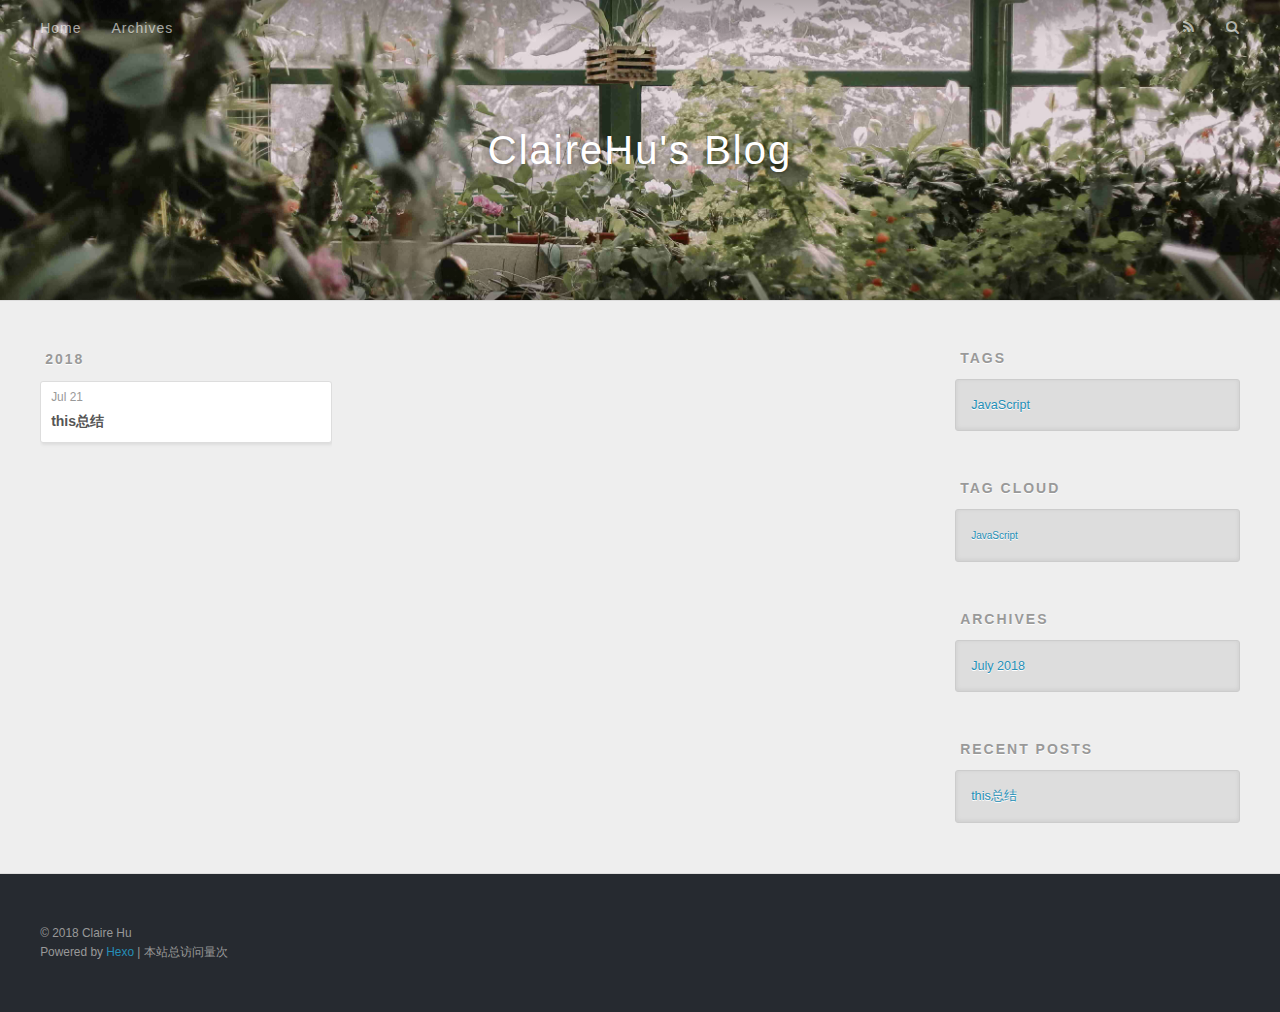
<file: archives/2018/07/index.html>
<!DOCTYPE html>
<html>
<head>
  <meta charset="utf-8">
  

  
  <title>Archives: 2018/7 | ClaireHu&#39;s Blog</title>
  <meta name="viewport" content="width=device-width, initial-scale=1, maximum-scale=1">
  <meta property="og:type" content="website">
<meta property="og:title" content="ClaireHu&#39;s Blog">
<meta property="og:url" content="https://clairehu3264.github.io/archives/2018/07/index.html">
<meta property="og:site_name" content="ClaireHu&#39;s Blog">
<meta property="og:locale" content="default">
<meta name="twitter:card" content="summary">
<meta name="twitter:title" content="ClaireHu&#39;s Blog">
  
    <link rel="alternate" href="/atom.xml" title="ClaireHu&#39;s Blog" type="application/atom+xml">
  
  
    <link rel="icon" href="/favicon.png">
  
  
    <link href="//fonts.googleapis.com/css?family=Source+Code+Pro" rel="stylesheet" type="text/css">
  
  <link rel="stylesheet" href="/css/style.css">
</head>

<body>
  <div id="container">
    <div id="wrap">
      <header id="header">
  <div id="banner"></div>
  <div id="header-outer" class="outer">
    <div id="header-title" class="inner">
      <h1 id="logo-wrap">
        <a href="/" id="logo">ClaireHu&#39;s Blog</a>
      </h1>
      
    </div>
    <div id="header-inner" class="inner">
      <nav id="main-nav">
        <a id="main-nav-toggle" class="nav-icon"></a>
        
          <a class="main-nav-link" href="/">Home</a>
        
          <a class="main-nav-link" href="/archives">Archives</a>
        
      </nav>
      <nav id="sub-nav">
        
          <a id="nav-rss-link" class="nav-icon" href="/atom.xml" title="RSS Feed"></a>
        
        <a id="nav-search-btn" class="nav-icon" title="Search"></a>
      </nav>
      <div id="search-form-wrap">
        <form action="//google.com/search" method="get" accept-charset="UTF-8" class="search-form"><input type="search" name="q" class="search-form-input" placeholder="Search"><button type="submit" class="search-form-submit">&#xF002;</button><input type="hidden" name="sitesearch" value="https://clairehu3264.github.io"></form>
      </div>
    </div>
  </div>
</header>
      <div class="outer">
        <section id="main">
  
  
    
    
      
      
      <section class="archives-wrap">
        <div class="archive-year-wrap">
          <a href="/archives/2018" class="archive-year">2018</a>
        </div>
        <div class="archives">
    
    <article class="archive-article archive-type-post">
  <div class="archive-article-inner">
    <header class="archive-article-header">
      <a href="/2018/07/21/this/" class="archive-article-date">
  <time datetime="2018-07-21T14:35:42.000Z" itemprop="datePublished">Jul 21</time>
</a>
      
  
    <h1 itemprop="name">
      <a class="archive-article-title" href="/2018/07/21/this/">this总结</a>
    </h1>
  

    </header>
  </div>
</article>
  
  
    </div></section>
  


</section>
        
          <aside id="sidebar">
  
    

  
    
  <div class="widget-wrap">
    <h3 class="widget-title">Tags</h3>
    <div class="widget">
      <ul class="tag-list"><li class="tag-list-item"><a class="tag-list-link" href="/tags/JavaScript/">JavaScript</a></li></ul>
    </div>
  </div>


  
    
  <div class="widget-wrap">
    <h3 class="widget-title">Tag Cloud</h3>
    <div class="widget tagcloud">
      <a href="/tags/JavaScript/" style="font-size: 10px;">JavaScript</a>
    </div>
  </div>

  
    
  <div class="widget-wrap">
    <h3 class="widget-title">Archives</h3>
    <div class="widget">
      <ul class="archive-list"><li class="archive-list-item"><a class="archive-list-link" href="/archives/2018/07/">July 2018</a></li></ul>
    </div>
  </div>


  
    
  <div class="widget-wrap">
    <h3 class="widget-title">Recent Posts</h3>
    <div class="widget">
      <ul>
        
          <li>
            <a href="/2018/07/21/this/">this总结</a>
          </li>
        
      </ul>
    </div>
  </div>

  
</aside>
        
      </div>
      <footer id="footer">
  
  <div class="outer">
    <div id="footer-info" class="inner">
      &copy; 2018 Claire Hu<br>
      Powered by <a href="http://hexo.io/" target="_blank">Hexo</a>
      <span>|</span>
      <script async src="//dn-lbstatics.qbox.me/busuanzi/2.3/busuanzi.pure.mini.js"></script>
      <span id="busuanzi_container_site_pv">本站总访问量<span id="busuanzi_value_site_pv"></span>次</span>
    </div>
  </div>
</footer>
    </div>
    <nav id="mobile-nav">
  
    <a href="/" class="mobile-nav-link">Home</a>
  
    <a href="/archives" class="mobile-nav-link">Archives</a>
  
</nav>
    

<script src="//ajax.googleapis.com/ajax/libs/jquery/2.0.3/jquery.min.js"></script>


  <link rel="stylesheet" href="/fancybox/jquery.fancybox.css">
  <script src="/fancybox/jquery.fancybox.pack.js"></script>


<script src="/js/script.js"></script>



  </div>
</body>
</html>
</file>
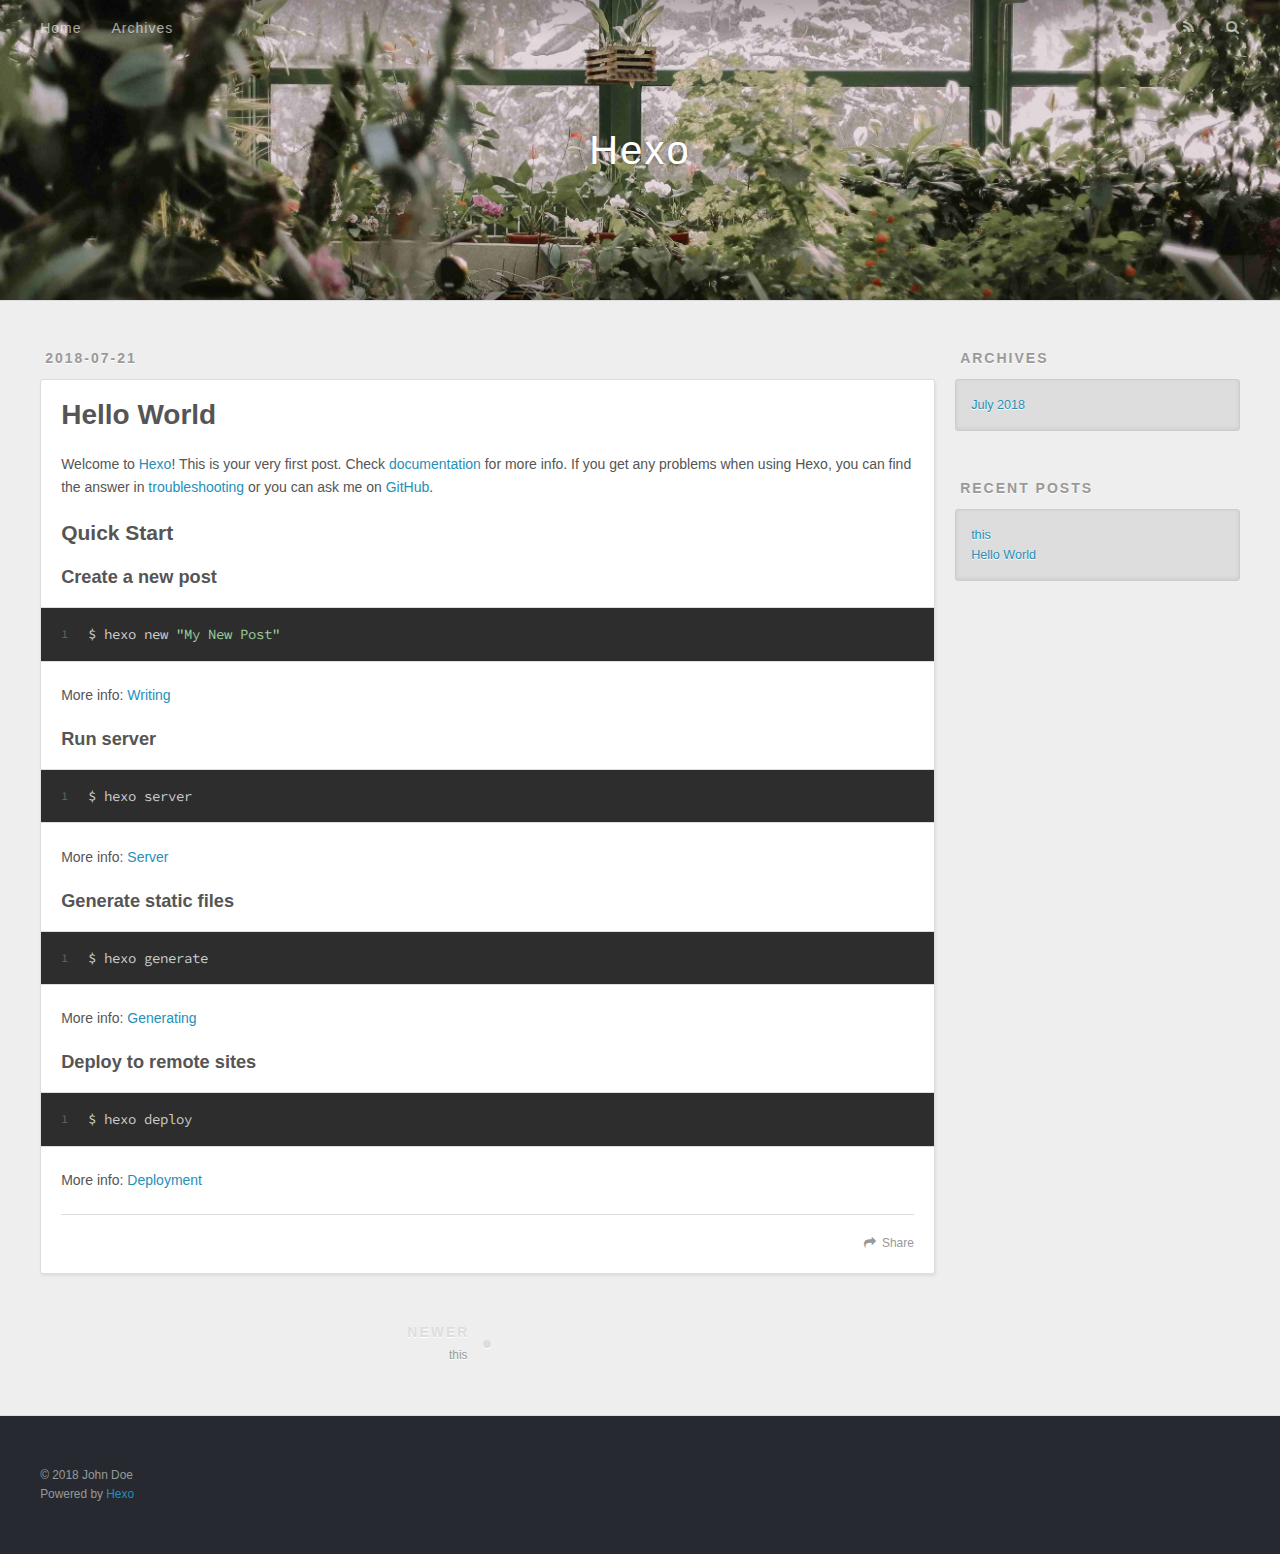
<file: 2018/07/21/hello-world/index.html>
<!DOCTYPE html>
<html>
<head>
  <meta charset="utf-8">
  

  
  <title>Hello World | Hexo</title>
  <meta name="viewport" content="width=device-width, initial-scale=1, maximum-scale=1">
  <meta name="description" content="Welcome to Hexo! This is your very first post. Check documentation for more info. If you get any problems when using Hexo, you can find the answer in troubleshooting or you can ask me on GitHub. Quick">
<meta property="og:type" content="article">
<meta property="og:title" content="Hello World">
<meta property="og:url" content="http://yoursite.com/2018/07/21/hello-world/index.html">
<meta property="og:site_name" content="Hexo">
<meta property="og:description" content="Welcome to Hexo! This is your very first post. Check documentation for more info. If you get any problems when using Hexo, you can find the answer in troubleshooting or you can ask me on GitHub. Quick">
<meta property="og:locale" content="default">
<meta property="og:updated_time" content="2018-07-21T13:52:55.222Z">
<meta name="twitter:card" content="summary">
<meta name="twitter:title" content="Hello World">
<meta name="twitter:description" content="Welcome to Hexo! This is your very first post. Check documentation for more info. If you get any problems when using Hexo, you can find the answer in troubleshooting or you can ask me on GitHub. Quick">
  
    <link rel="alternate" href="/atom.xml" title="Hexo" type="application/atom+xml">
  
  
    <link rel="icon" href="/favicon.png">
  
  
    <link href="//fonts.googleapis.com/css?family=Source+Code+Pro" rel="stylesheet" type="text/css">
  
  <link rel="stylesheet" href="/css/style.css">
</head>

<body>
  <div id="container">
    <div id="wrap">
      <header id="header">
  <div id="banner"></div>
  <div id="header-outer" class="outer">
    <div id="header-title" class="inner">
      <h1 id="logo-wrap">
        <a href="/" id="logo">Hexo</a>
      </h1>
      
    </div>
    <div id="header-inner" class="inner">
      <nav id="main-nav">
        <a id="main-nav-toggle" class="nav-icon"></a>
        
          <a class="main-nav-link" href="/">Home</a>
        
          <a class="main-nav-link" href="/archives">Archives</a>
        
      </nav>
      <nav id="sub-nav">
        
          <a id="nav-rss-link" class="nav-icon" href="/atom.xml" title="RSS Feed"></a>
        
        <a id="nav-search-btn" class="nav-icon" title="Search"></a>
      </nav>
      <div id="search-form-wrap">
        <form action="//google.com/search" method="get" accept-charset="UTF-8" class="search-form"><input type="search" name="q" class="search-form-input" placeholder="Search"><button type="submit" class="search-form-submit">&#xF002;</button><input type="hidden" name="sitesearch" value="http://yoursite.com"></form>
      </div>
    </div>
  </div>
</header>
      <div class="outer">
        <section id="main"><article id="post-hello-world" class="article article-type-post" itemscope itemprop="blogPost">
  <div class="article-meta">
    <a href="/2018/07/21/hello-world/" class="article-date">
  <time datetime="2018-07-21T13:52:55.222Z" itemprop="datePublished">2018-07-21</time>
</a>
    
  </div>
  <div class="article-inner">
    
    
      <header class="article-header">
        
  
    <h1 class="article-title" itemprop="name">
      Hello World
    </h1>
  

      </header>
    
    <div class="article-entry" itemprop="articleBody">
      
        <p>Welcome to <a href="https://hexo.io/" target="_blank" rel="noopener">Hexo</a>! This is your very first post. Check <a href="https://hexo.io/docs/" target="_blank" rel="noopener">documentation</a> for more info. If you get any problems when using Hexo, you can find the answer in <a href="https://hexo.io/docs/troubleshooting.html" target="_blank" rel="noopener">troubleshooting</a> or you can ask me on <a href="https://github.com/hexojs/hexo/issues" target="_blank" rel="noopener">GitHub</a>.</p>
<h2 id="Quick-Start"><a href="#Quick-Start" class="headerlink" title="Quick Start"></a>Quick Start</h2><h3 id="Create-a-new-post"><a href="#Create-a-new-post" class="headerlink" title="Create a new post"></a>Create a new post</h3><figure class="highlight bash"><table><tr><td class="gutter"><pre><span class="line">1</span><br></pre></td><td class="code"><pre><span class="line">$ hexo new <span class="string">"My New Post"</span></span><br></pre></td></tr></table></figure>
<p>More info: <a href="https://hexo.io/docs/writing.html" target="_blank" rel="noopener">Writing</a></p>
<h3 id="Run-server"><a href="#Run-server" class="headerlink" title="Run server"></a>Run server</h3><figure class="highlight bash"><table><tr><td class="gutter"><pre><span class="line">1</span><br></pre></td><td class="code"><pre><span class="line">$ hexo server</span><br></pre></td></tr></table></figure>
<p>More info: <a href="https://hexo.io/docs/server.html" target="_blank" rel="noopener">Server</a></p>
<h3 id="Generate-static-files"><a href="#Generate-static-files" class="headerlink" title="Generate static files"></a>Generate static files</h3><figure class="highlight bash"><table><tr><td class="gutter"><pre><span class="line">1</span><br></pre></td><td class="code"><pre><span class="line">$ hexo generate</span><br></pre></td></tr></table></figure>
<p>More info: <a href="https://hexo.io/docs/generating.html" target="_blank" rel="noopener">Generating</a></p>
<h3 id="Deploy-to-remote-sites"><a href="#Deploy-to-remote-sites" class="headerlink" title="Deploy to remote sites"></a>Deploy to remote sites</h3><figure class="highlight bash"><table><tr><td class="gutter"><pre><span class="line">1</span><br></pre></td><td class="code"><pre><span class="line">$ hexo deploy</span><br></pre></td></tr></table></figure>
<p>More info: <a href="https://hexo.io/docs/deployment.html" target="_blank" rel="noopener">Deployment</a></p>

      
    </div>
    <footer class="article-footer">
      <a data-url="http://yoursite.com/2018/07/21/hello-world/" data-id="cjjviug4i000038vm6fb28071" class="article-share-link">Share</a>
      
      
    </footer>
  </div>
  
    
<nav id="article-nav">
  
    <a href="/2018/07/21/this/" id="article-nav-newer" class="article-nav-link-wrap">
      <strong class="article-nav-caption">Newer</strong>
      <div class="article-nav-title">
        
          this
        
      </div>
    </a>
  
  
</nav>

  
</article>

</section>
        
          <aside id="sidebar">
  
    

  
    

  
    
  
    
  <div class="widget-wrap">
    <h3 class="widget-title">Archives</h3>
    <div class="widget">
      <ul class="archive-list"><li class="archive-list-item"><a class="archive-list-link" href="/archives/2018/07/">July 2018</a></li></ul>
    </div>
  </div>


  
    
  <div class="widget-wrap">
    <h3 class="widget-title">Recent Posts</h3>
    <div class="widget">
      <ul>
        
          <li>
            <a href="/2018/07/21/this/">this</a>
          </li>
        
          <li>
            <a href="/2018/07/21/hello-world/">Hello World</a>
          </li>
        
      </ul>
    </div>
  </div>

  
</aside>
        
      </div>
      <footer id="footer">
  
  <div class="outer">
    <div id="footer-info" class="inner">
      &copy; 2018 John Doe<br>
      Powered by <a href="http://hexo.io/" target="_blank">Hexo</a>
    </div>
  </div>
</footer>
    </div>
    <nav id="mobile-nav">
  
    <a href="/" class="mobile-nav-link">Home</a>
  
    <a href="/archives" class="mobile-nav-link">Archives</a>
  
</nav>
    

<script src="//ajax.googleapis.com/ajax/libs/jquery/2.0.3/jquery.min.js"></script>


  <link rel="stylesheet" href="/fancybox/jquery.fancybox.css">
  <script src="/fancybox/jquery.fancybox.pack.js"></script>


<script src="/js/script.js"></script>



  </div>
</body>
</html>
</file>
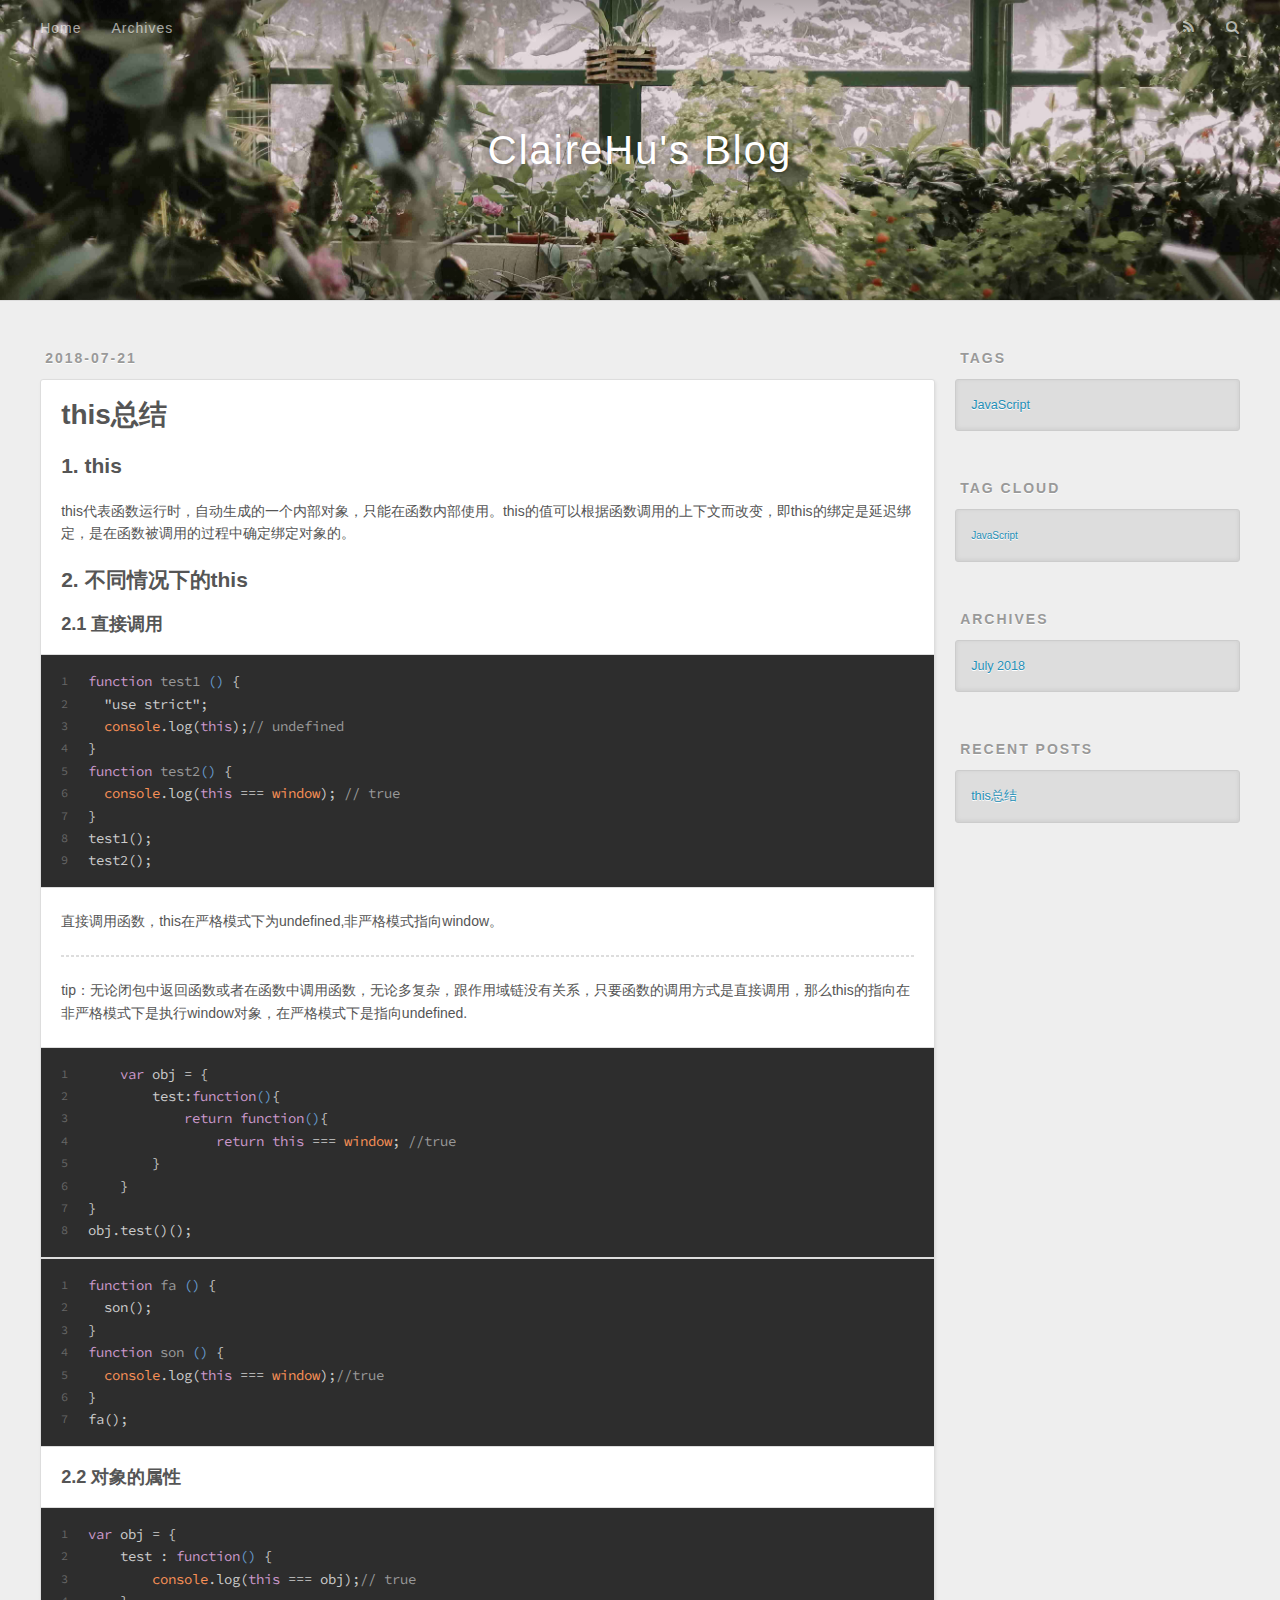
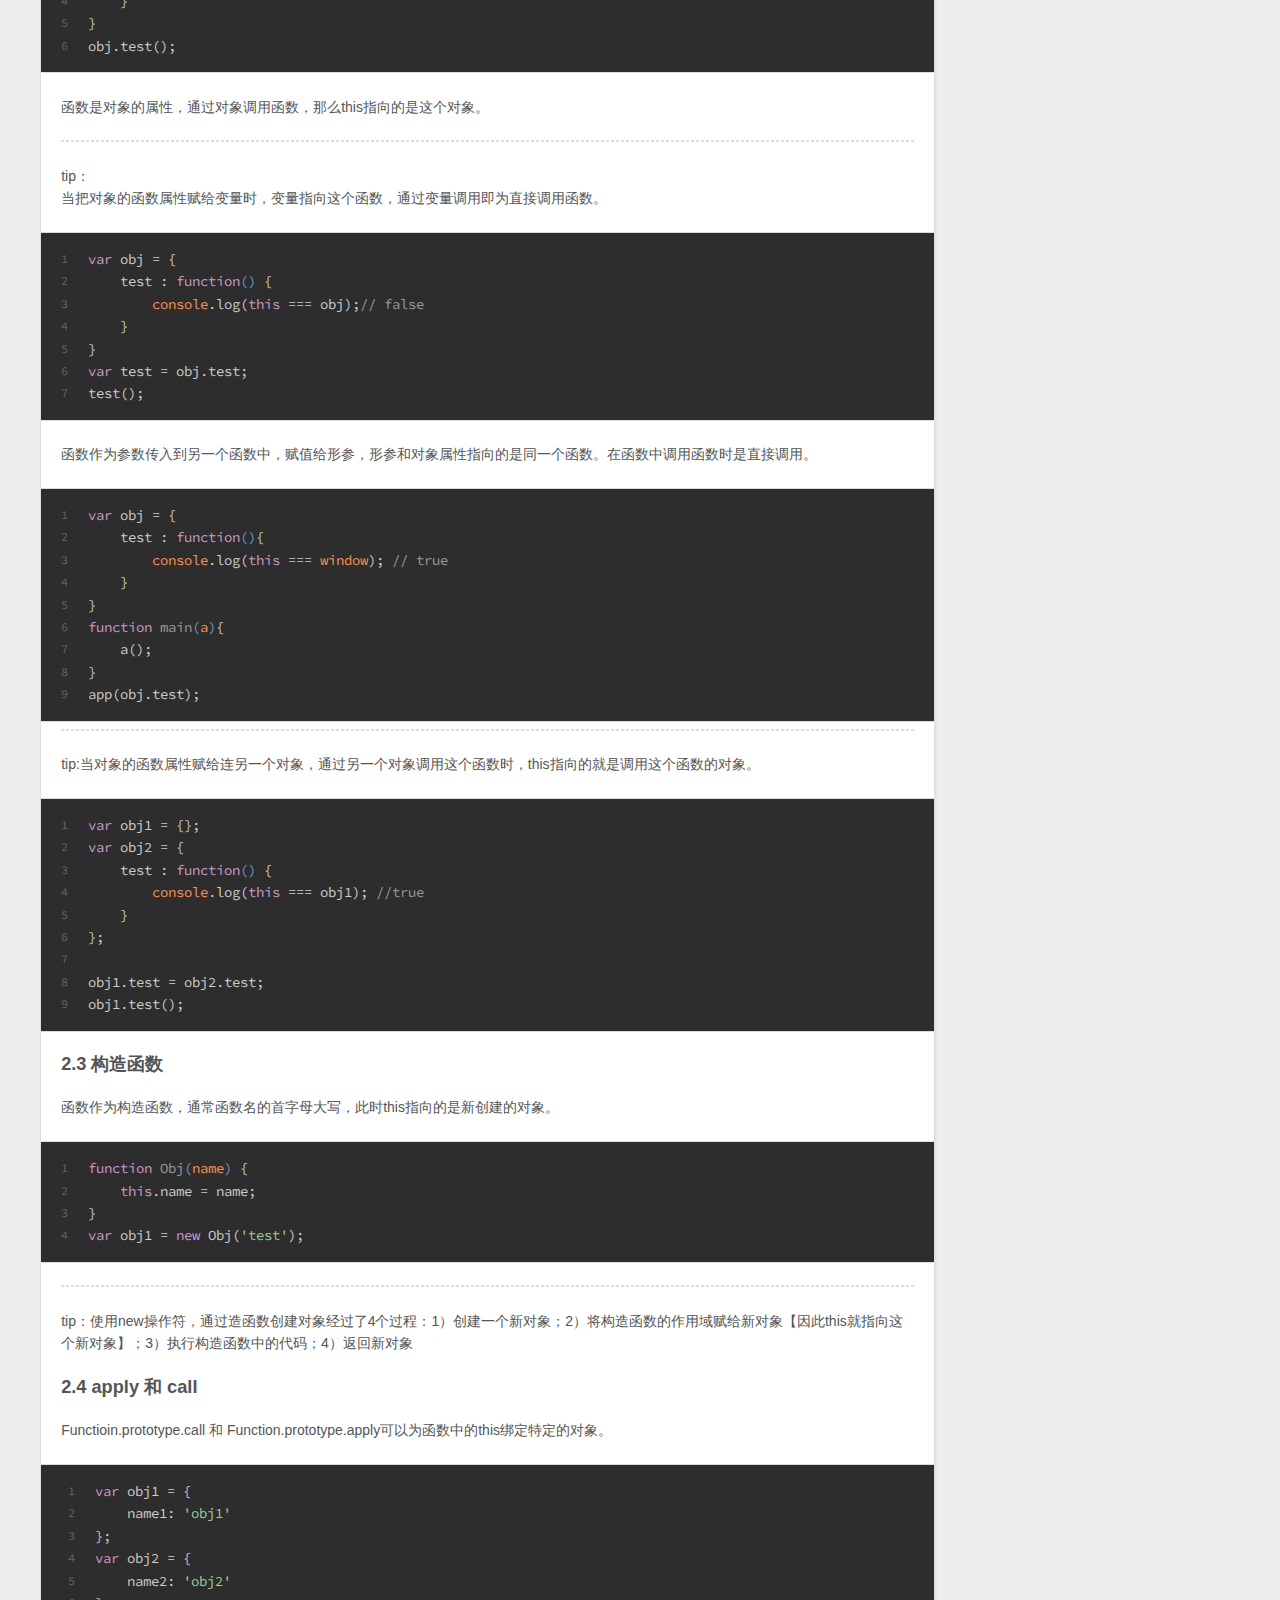
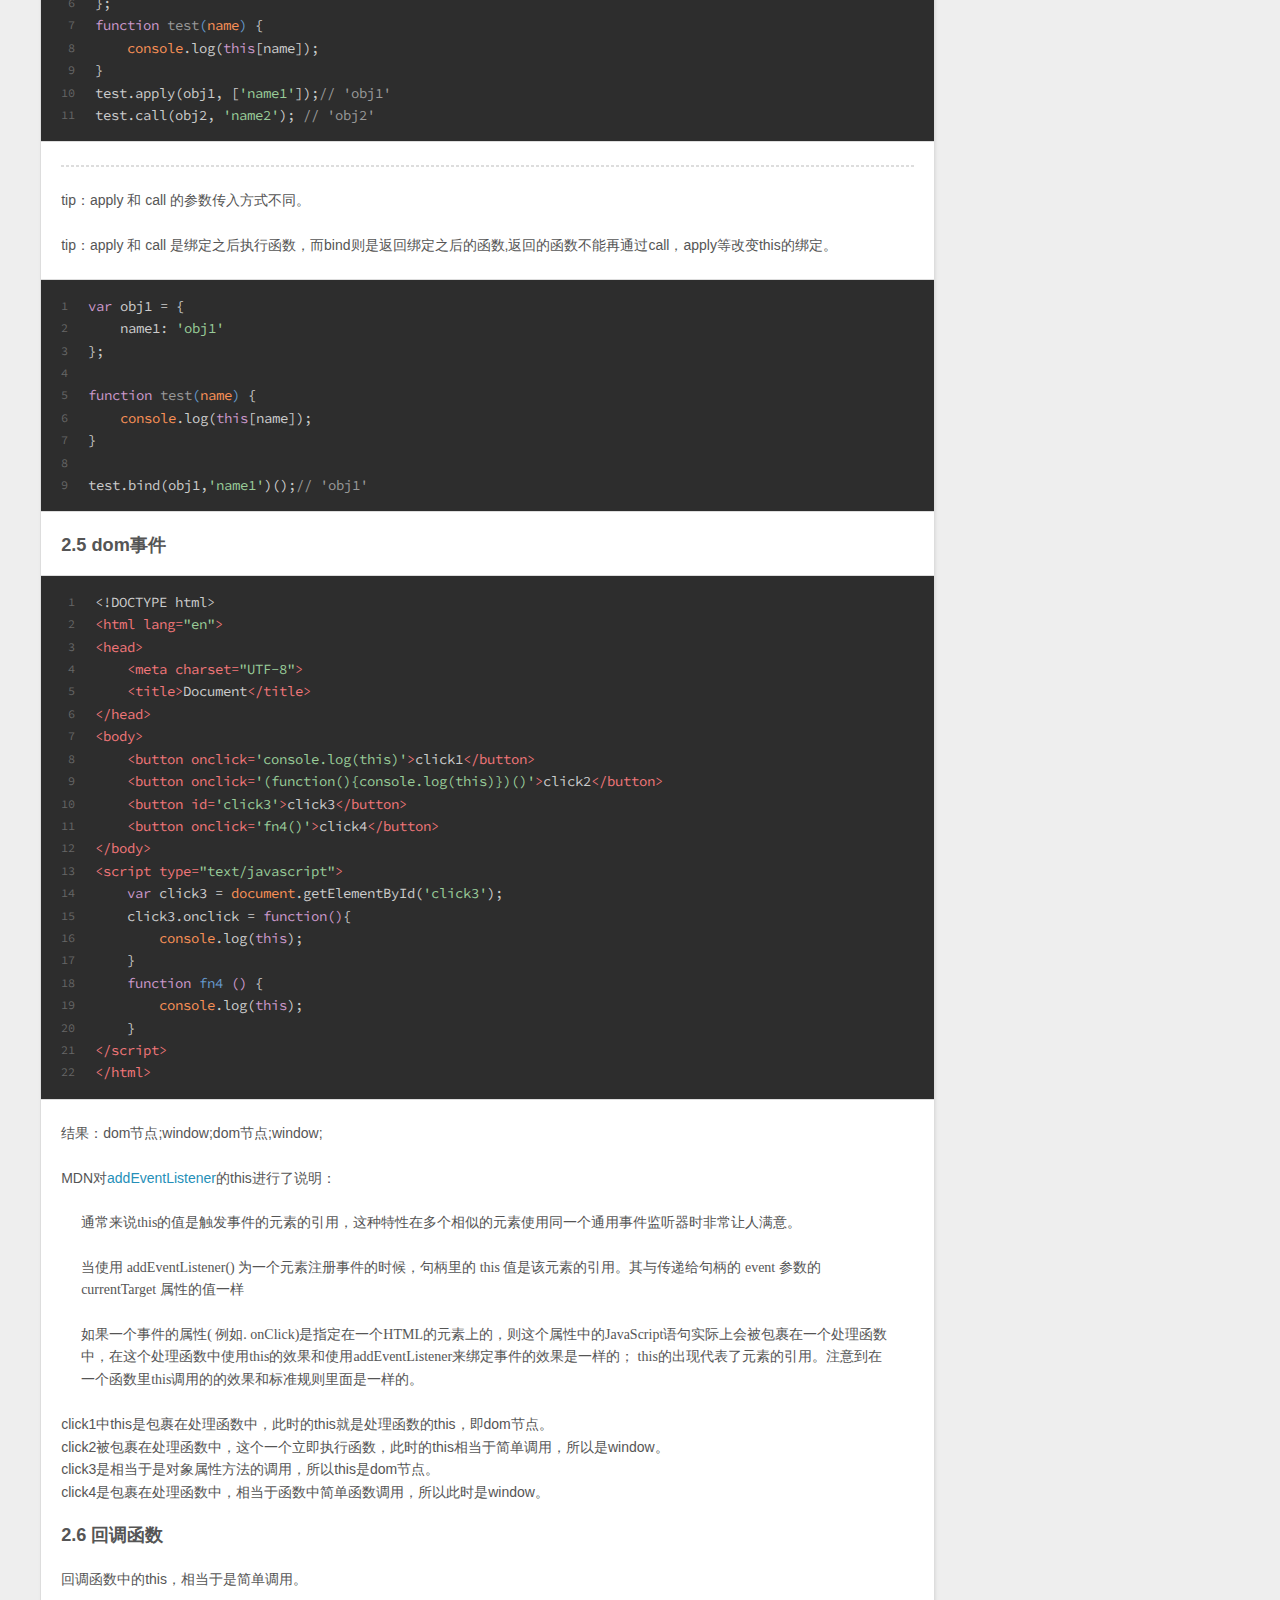
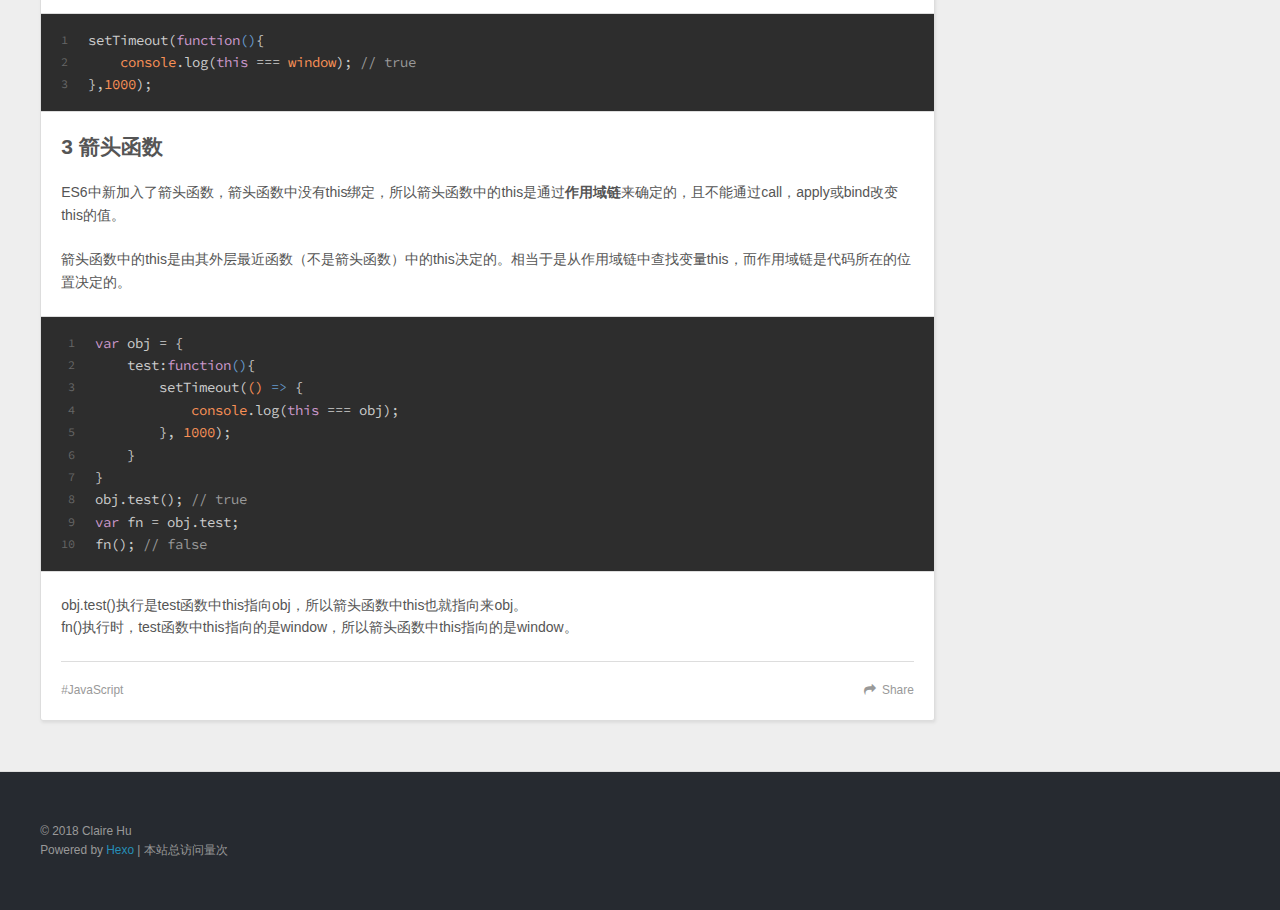
<file: 2018/07/21/this/index.html>
<!DOCTYPE html>
<html>
<head>
  <meta charset="utf-8">
  

  
  <title>this总结 | ClaireHu&#39;s Blog</title>
  <meta name="viewport" content="width=device-width, initial-scale=1, maximum-scale=1">
  <meta name="description" content="1. thisthis代表函数运行时，自动生成的一个内部对象，只能在函数内部使用。this的值可以根据函数调用的上下文而改变，即this的绑定是延迟绑定，是在函数被调用的过程中确定绑定对象的。 2. 不同情况下的this2.1 直接调用123456789function test1 () &amp;#123;  &quot;use strict&quot;;  console.log(this);// undefined&amp;#">
<meta name="keywords" content="JavaScript">
<meta property="og:type" content="article">
<meta property="og:title" content="this总结">
<meta property="og:url" content="https://clairehu3264.github.io/2018/07/21/this/index.html">
<meta property="og:site_name" content="ClaireHu&#39;s Blog">
<meta property="og:description" content="1. thisthis代表函数运行时，自动生成的一个内部对象，只能在函数内部使用。this的值可以根据函数调用的上下文而改变，即this的绑定是延迟绑定，是在函数被调用的过程中确定绑定对象的。 2. 不同情况下的this2.1 直接调用123456789function test1 () &amp;#123;  &quot;use strict&quot;;  console.log(this);// undefined&amp;#">
<meta property="og:locale" content="default">
<meta property="og:updated_time" content="2018-07-22T14:28:56.263Z">
<meta name="twitter:card" content="summary">
<meta name="twitter:title" content="this总结">
<meta name="twitter:description" content="1. thisthis代表函数运行时，自动生成的一个内部对象，只能在函数内部使用。this的值可以根据函数调用的上下文而改变，即this的绑定是延迟绑定，是在函数被调用的过程中确定绑定对象的。 2. 不同情况下的this2.1 直接调用123456789function test1 () &amp;#123;  &quot;use strict&quot;;  console.log(this);// undefined&amp;#">
  
    <link rel="alternate" href="/atom.xml" title="ClaireHu&#39;s Blog" type="application/atom+xml">
  
  
    <link rel="icon" href="/favicon.png">
  
  
    <link href="//fonts.googleapis.com/css?family=Source+Code+Pro" rel="stylesheet" type="text/css">
  
  <link rel="stylesheet" href="/css/style.css">
</head>

<body>
  <div id="container">
    <div id="wrap">
      <header id="header">
  <div id="banner"></div>
  <div id="header-outer" class="outer">
    <div id="header-title" class="inner">
      <h1 id="logo-wrap">
        <a href="/" id="logo">ClaireHu&#39;s Blog</a>
      </h1>
      
    </div>
    <div id="header-inner" class="inner">
      <nav id="main-nav">
        <a id="main-nav-toggle" class="nav-icon"></a>
        
          <a class="main-nav-link" href="/">Home</a>
        
          <a class="main-nav-link" href="/archives">Archives</a>
        
      </nav>
      <nav id="sub-nav">
        
          <a id="nav-rss-link" class="nav-icon" href="/atom.xml" title="RSS Feed"></a>
        
        <a id="nav-search-btn" class="nav-icon" title="Search"></a>
      </nav>
      <div id="search-form-wrap">
        <form action="//google.com/search" method="get" accept-charset="UTF-8" class="search-form"><input type="search" name="q" class="search-form-input" placeholder="Search"><button type="submit" class="search-form-submit">&#xF002;</button><input type="hidden" name="sitesearch" value="https://clairehu3264.github.io"></form>
      </div>
    </div>
  </div>
</header>
      <div class="outer">
        <section id="main"><article id="post-this" class="article article-type-post" itemscope itemprop="blogPost">
  <div class="article-meta">
    <a href="/2018/07/21/this/" class="article-date">
  <time datetime="2018-07-21T14:35:42.000Z" itemprop="datePublished">2018-07-21</time>
</a>
    
  </div>
  <div class="article-inner">
    
    
      <header class="article-header">
        
  
    <h1 class="article-title" itemprop="name">
      this总结
    </h1>
  

      </header>
    
    <div class="article-entry" itemprop="articleBody">
      
        <h2 id="1-this"><a href="#1-this" class="headerlink" title="1. this"></a>1. this</h2><p>this代表函数运行时，自动生成的一个内部对象，只能在函数内部使用。this的值可以根据函数调用的上下文而改变，即this的绑定是延迟绑定，是在函数被调用的过程中确定绑定对象的。</p>
<h2 id="2-不同情况下的this"><a href="#2-不同情况下的this" class="headerlink" title="2. 不同情况下的this"></a>2. 不同情况下的this</h2><h3 id="2-1-直接调用"><a href="#2-1-直接调用" class="headerlink" title="2.1 直接调用"></a>2.1 直接调用</h3><figure class="highlight javascript"><table><tr><td class="gutter"><pre><span class="line">1</span><br><span class="line">2</span><br><span class="line">3</span><br><span class="line">4</span><br><span class="line">5</span><br><span class="line">6</span><br><span class="line">7</span><br><span class="line">8</span><br><span class="line">9</span><br></pre></td><td class="code"><pre><span class="line"><span class="function"><span class="keyword">function</span> <span class="title">test1</span> (<span class="params"></span>) </span>&#123;</span><br><span class="line"><span class="meta">  "use strict"</span>;</span><br><span class="line">  <span class="built_in">console</span>.log(<span class="keyword">this</span>);<span class="comment">// undefined</span></span><br><span class="line">&#125;</span><br><span class="line"><span class="function"><span class="keyword">function</span> <span class="title">test2</span>(<span class="params"></span>) </span>&#123;</span><br><span class="line">  <span class="built_in">console</span>.log(<span class="keyword">this</span> === <span class="built_in">window</span>); <span class="comment">// true</span></span><br><span class="line">&#125;</span><br><span class="line">test1();</span><br><span class="line">test2();</span><br></pre></td></tr></table></figure>
<p>直接调用函数，this在严格模式下为undefined,非严格模式指向window。</p>
<hr>
<p>tip：无论闭包中返回函数或者在函数中调用函数，无论多复杂，跟作用域链没有关系，只要函数的调用方式是直接调用，那么this的指向在非严格模式下是执行window对象，在严格模式下是指向undefined.</p>
<figure class="highlight javascript"><table><tr><td class="gutter"><pre><span class="line">1</span><br><span class="line">2</span><br><span class="line">3</span><br><span class="line">4</span><br><span class="line">5</span><br><span class="line">6</span><br><span class="line">7</span><br><span class="line">8</span><br></pre></td><td class="code"><pre><span class="line">    <span class="keyword">var</span> obj = &#123;</span><br><span class="line">        test:<span class="function"><span class="keyword">function</span>(<span class="params"></span>)</span>&#123;</span><br><span class="line">            <span class="keyword">return</span> <span class="function"><span class="keyword">function</span>(<span class="params"></span>)</span>&#123;</span><br><span class="line">                <span class="keyword">return</span> <span class="keyword">this</span> === <span class="built_in">window</span>; <span class="comment">//true</span></span><br><span class="line">        &#125;</span><br><span class="line">    &#125;</span><br><span class="line">&#125;</span><br><span class="line">obj.test()();</span><br></pre></td></tr></table></figure>
<figure class="highlight javascript"><table><tr><td class="gutter"><pre><span class="line">1</span><br><span class="line">2</span><br><span class="line">3</span><br><span class="line">4</span><br><span class="line">5</span><br><span class="line">6</span><br><span class="line">7</span><br></pre></td><td class="code"><pre><span class="line"><span class="function"><span class="keyword">function</span> <span class="title">fa</span> (<span class="params"></span>) </span>&#123;</span><br><span class="line">  son();</span><br><span class="line">&#125;</span><br><span class="line"><span class="function"><span class="keyword">function</span> <span class="title">son</span> (<span class="params"></span>) </span>&#123;</span><br><span class="line">  <span class="built_in">console</span>.log(<span class="keyword">this</span> === <span class="built_in">window</span>);<span class="comment">//true</span></span><br><span class="line">&#125;</span><br><span class="line">fa();</span><br></pre></td></tr></table></figure>
<h3 id="2-2-对象的属性"><a href="#2-2-对象的属性" class="headerlink" title="2.2 对象的属性"></a>2.2 对象的属性</h3><figure class="highlight javascript"><table><tr><td class="gutter"><pre><span class="line">1</span><br><span class="line">2</span><br><span class="line">3</span><br><span class="line">4</span><br><span class="line">5</span><br><span class="line">6</span><br></pre></td><td class="code"><pre><span class="line"><span class="keyword">var</span> obj = &#123;</span><br><span class="line">    test : <span class="function"><span class="keyword">function</span>(<span class="params"></span>) </span>&#123;</span><br><span class="line">        <span class="built_in">console</span>.log(<span class="keyword">this</span> === obj);<span class="comment">// true</span></span><br><span class="line">    &#125;</span><br><span class="line">&#125;</span><br><span class="line">obj.test();</span><br></pre></td></tr></table></figure>
<p>函数是对象的属性，通过对象调用函数，那么this指向的是这个对象。</p>
<hr>
<p>tip：<br>当把对象的函数属性赋给变量时，变量指向这个函数，通过变量调用即为直接调用函数。<br><figure class="highlight javascript"><table><tr><td class="gutter"><pre><span class="line">1</span><br><span class="line">2</span><br><span class="line">3</span><br><span class="line">4</span><br><span class="line">5</span><br><span class="line">6</span><br><span class="line">7</span><br></pre></td><td class="code"><pre><span class="line"><span class="keyword">var</span> obj = &#123;</span><br><span class="line">    test : <span class="function"><span class="keyword">function</span>(<span class="params"></span>) </span>&#123;</span><br><span class="line">        <span class="built_in">console</span>.log(<span class="keyword">this</span> === obj);<span class="comment">// false</span></span><br><span class="line">    &#125;</span><br><span class="line">&#125;</span><br><span class="line"><span class="keyword">var</span> test = obj.test;</span><br><span class="line">test();</span><br></pre></td></tr></table></figure></p>
<p>函数作为参数传入到另一个函数中，赋值给形参，形参和对象属性指向的是同一个函数。在函数中调用函数时是直接调用。</p>
<figure class="highlight javascript"><table><tr><td class="gutter"><pre><span class="line">1</span><br><span class="line">2</span><br><span class="line">3</span><br><span class="line">4</span><br><span class="line">5</span><br><span class="line">6</span><br><span class="line">7</span><br><span class="line">8</span><br><span class="line">9</span><br></pre></td><td class="code"><pre><span class="line"><span class="keyword">var</span> obj = &#123;</span><br><span class="line">    test : <span class="function"><span class="keyword">function</span>(<span class="params"></span>)</span>&#123;</span><br><span class="line">        <span class="built_in">console</span>.log(<span class="keyword">this</span> === <span class="built_in">window</span>); <span class="comment">// true</span></span><br><span class="line">    &#125;</span><br><span class="line">&#125;</span><br><span class="line"><span class="function"><span class="keyword">function</span> <span class="title">main</span>(<span class="params">a</span>)</span>&#123;</span><br><span class="line">    a();</span><br><span class="line">&#125;</span><br><span class="line">app(obj.test);</span><br></pre></td></tr></table></figure>
<hr>
<p>tip:当对象的函数属性赋给连另一个对象，通过另一个对象调用这个函数时，this指向的就是调用这个函数的对象。<br><figure class="highlight javascript"><table><tr><td class="gutter"><pre><span class="line">1</span><br><span class="line">2</span><br><span class="line">3</span><br><span class="line">4</span><br><span class="line">5</span><br><span class="line">6</span><br><span class="line">7</span><br><span class="line">8</span><br><span class="line">9</span><br></pre></td><td class="code"><pre><span class="line"><span class="keyword">var</span> obj1 = &#123;&#125;; </span><br><span class="line"><span class="keyword">var</span> obj2 = &#123;</span><br><span class="line">    test : <span class="function"><span class="keyword">function</span>(<span class="params"></span>) </span>&#123;</span><br><span class="line">        <span class="built_in">console</span>.log(<span class="keyword">this</span> === obj1); <span class="comment">//true</span></span><br><span class="line">    &#125;</span><br><span class="line">&#125;;</span><br><span class="line"></span><br><span class="line">obj1.test = obj2.test;</span><br><span class="line">obj1.test();</span><br></pre></td></tr></table></figure></p>
<h3 id="2-3-构造函数"><a href="#2-3-构造函数" class="headerlink" title="2.3 构造函数"></a>2.3 构造函数</h3><p>函数作为构造函数，通常函数名的首字母大写，此时this指向的是新创建的对象。<br><figure class="highlight javascript"><table><tr><td class="gutter"><pre><span class="line">1</span><br><span class="line">2</span><br><span class="line">3</span><br><span class="line">4</span><br></pre></td><td class="code"><pre><span class="line"><span class="function"><span class="keyword">function</span> <span class="title">Obj</span>(<span class="params">name</span>) </span>&#123;</span><br><span class="line">    <span class="keyword">this</span>.name = name;</span><br><span class="line">&#125;</span><br><span class="line"><span class="keyword">var</span> obj1 = <span class="keyword">new</span> Obj(<span class="string">'test'</span>);</span><br></pre></td></tr></table></figure></p>
<hr>
<p>tip：使用new操作符，通过造函数创建对象经过了4个过程：1）创建一个新对象；2）将构造函数的作用域赋给新对象【因此this就指向这个新对象】；3）执行构造函数中的代码；4）返回新对象</p>
<h3 id="2-4-apply-和-call"><a href="#2-4-apply-和-call" class="headerlink" title="2.4 apply 和 call"></a>2.4 apply 和 call</h3><p>Functioin.prototype.call 和 Function.prototype.apply可以为函数中的this绑定特定的对象。<br><figure class="highlight javascript"><table><tr><td class="gutter"><pre><span class="line">1</span><br><span class="line">2</span><br><span class="line">3</span><br><span class="line">4</span><br><span class="line">5</span><br><span class="line">6</span><br><span class="line">7</span><br><span class="line">8</span><br><span class="line">9</span><br><span class="line">10</span><br><span class="line">11</span><br></pre></td><td class="code"><pre><span class="line"><span class="keyword">var</span> obj1 = &#123;</span><br><span class="line">    name1: <span class="string">'obj1'</span></span><br><span class="line">&#125;;</span><br><span class="line"><span class="keyword">var</span> obj2 = &#123;</span><br><span class="line">    name2: <span class="string">'obj2'</span></span><br><span class="line">&#125;;</span><br><span class="line"><span class="function"><span class="keyword">function</span> <span class="title">test</span>(<span class="params">name</span>) </span>&#123;</span><br><span class="line">    <span class="built_in">console</span>.log(<span class="keyword">this</span>[name]);</span><br><span class="line">&#125;</span><br><span class="line">test.apply(obj1, [<span class="string">'name1'</span>]);<span class="comment">// 'obj1'</span></span><br><span class="line">test.call(obj2, <span class="string">'name2'</span>); <span class="comment">// 'obj2'</span></span><br></pre></td></tr></table></figure></p>
<hr>
<p>tip：apply 和 call 的参数传入方式不同。</p>
<p>tip：apply 和 call 是绑定之后执行函数，而bind则是返回绑定之后的函数,返回的函数不能再通过call，apply等改变this的绑定。<br><figure class="highlight javascript"><table><tr><td class="gutter"><pre><span class="line">1</span><br><span class="line">2</span><br><span class="line">3</span><br><span class="line">4</span><br><span class="line">5</span><br><span class="line">6</span><br><span class="line">7</span><br><span class="line">8</span><br><span class="line">9</span><br></pre></td><td class="code"><pre><span class="line"><span class="keyword">var</span> obj1 = &#123;</span><br><span class="line">    name1: <span class="string">'obj1'</span></span><br><span class="line">&#125;;</span><br><span class="line"></span><br><span class="line"><span class="function"><span class="keyword">function</span> <span class="title">test</span>(<span class="params">name</span>) </span>&#123;</span><br><span class="line">    <span class="built_in">console</span>.log(<span class="keyword">this</span>[name]);</span><br><span class="line">&#125;</span><br><span class="line"></span><br><span class="line">test.bind(obj1,<span class="string">'name1'</span>)();<span class="comment">// 'obj1'</span></span><br></pre></td></tr></table></figure></p>
<h3 id="2-5-dom事件"><a href="#2-5-dom事件" class="headerlink" title="2.5 dom事件"></a>2.5 dom事件</h3><figure class="highlight html"><table><tr><td class="gutter"><pre><span class="line">1</span><br><span class="line">2</span><br><span class="line">3</span><br><span class="line">4</span><br><span class="line">5</span><br><span class="line">6</span><br><span class="line">7</span><br><span class="line">8</span><br><span class="line">9</span><br><span class="line">10</span><br><span class="line">11</span><br><span class="line">12</span><br><span class="line">13</span><br><span class="line">14</span><br><span class="line">15</span><br><span class="line">16</span><br><span class="line">17</span><br><span class="line">18</span><br><span class="line">19</span><br><span class="line">20</span><br><span class="line">21</span><br><span class="line">22</span><br></pre></td><td class="code"><pre><span class="line"><span class="meta">&lt;!DOCTYPE html&gt;</span></span><br><span class="line"><span class="tag">&lt;<span class="name">html</span> <span class="attr">lang</span>=<span class="string">"en"</span>&gt;</span></span><br><span class="line"><span class="tag">&lt;<span class="name">head</span>&gt;</span></span><br><span class="line">    <span class="tag">&lt;<span class="name">meta</span> <span class="attr">charset</span>=<span class="string">"UTF-8"</span>&gt;</span></span><br><span class="line">    <span class="tag">&lt;<span class="name">title</span>&gt;</span>Document<span class="tag">&lt;/<span class="name">title</span>&gt;</span></span><br><span class="line"><span class="tag">&lt;/<span class="name">head</span>&gt;</span></span><br><span class="line"><span class="tag">&lt;<span class="name">body</span>&gt;</span></span><br><span class="line">    <span class="tag">&lt;<span class="name">button</span> <span class="attr">onclick</span>=<span class="string">'console.log(this)'</span>&gt;</span>click1<span class="tag">&lt;/<span class="name">button</span>&gt;</span></span><br><span class="line">    <span class="tag">&lt;<span class="name">button</span> <span class="attr">onclick</span>=<span class="string">'(function()&#123;console.log(this)&#125;)()'</span>&gt;</span>click2<span class="tag">&lt;/<span class="name">button</span>&gt;</span></span><br><span class="line">    <span class="tag">&lt;<span class="name">button</span> <span class="attr">id</span>=<span class="string">'click3'</span>&gt;</span>click3<span class="tag">&lt;/<span class="name">button</span>&gt;</span></span><br><span class="line">    <span class="tag">&lt;<span class="name">button</span> <span class="attr">onclick</span>=<span class="string">'fn4()'</span>&gt;</span>click4<span class="tag">&lt;/<span class="name">button</span>&gt;</span></span><br><span class="line"><span class="tag">&lt;/<span class="name">body</span>&gt;</span></span><br><span class="line"><span class="tag">&lt;<span class="name">script</span> <span class="attr">type</span>=<span class="string">"text/javascript"</span>&gt;</span><span class="undefined"></span></span><br><span class="line"><span class="javascript">    <span class="keyword">var</span> click3 = <span class="built_in">document</span>.getElementById(<span class="string">'click3'</span>);</span></span><br><span class="line"><span class="javascript">    click3.onclick = <span class="function"><span class="keyword">function</span>(<span class="params"></span>)</span>&#123;</span></span><br><span class="line"><span class="javascript">        <span class="built_in">console</span>.log(<span class="keyword">this</span>);</span></span><br><span class="line"><span class="undefined">    &#125;</span></span><br><span class="line"><span class="javascript">    <span class="function"><span class="keyword">function</span> <span class="title">fn4</span> (<span class="params"></span>) </span>&#123;</span></span><br><span class="line"><span class="javascript">        <span class="built_in">console</span>.log(<span class="keyword">this</span>);</span></span><br><span class="line"><span class="undefined">    &#125;</span></span><br><span class="line"><span class="undefined"></span><span class="tag">&lt;/<span class="name">script</span>&gt;</span></span><br><span class="line"><span class="tag">&lt;/<span class="name">html</span>&gt;</span></span><br></pre></td></tr></table></figure>
<p>结果：dom节点;window;dom节点;window;</p>
<p>MDN对<a href="https://developer.mozilla.org/zh-CN/docs/Web/API/EventTarget/addEventListener" target="_blank" rel="noopener">addEventListener</a>的this进行了说明：</p>
<blockquote>
<p>通常来说this的值是触发事件的元素的引用，这种特性在多个相似的元素使用同一个通用事件监听器时非常让人满意。 </p>
</blockquote>
<blockquote>
<p>当使用 addEventListener() 为一个元素注册事件的时候，句柄里的 this 值是该元素的引用。其与传递给句柄的 event 参数的 currentTarget 属性的值一样</p>
</blockquote>
<blockquote>
<p>如果一个事件的属性( 例如. onClick)是指定在一个HTML的元素上的，则这个属性中的JavaScript语句实际上会被包裹在一个处理函数中，在这个处理函数中使用this的效果和使用addEventListener来绑定事件的效果是一样的； this的出现代表了元素的引用。注意到在一个函数里this调用的的效果和标准规则里面是一样的。</p>
</blockquote>
<p>click1中this是包裹在处理函数中，此时的this就是处理函数的this，即dom节点。<br>click2被包裹在处理函数中，这个一个立即执行函数，此时的this相当于简单调用，所以是window。<br>click3是相当于是对象属性方法的调用，所以this是dom节点。<br>click4是包裹在处理函数中，相当于函数中简单函数调用，所以此时是window。</p>
<h3 id="2-6-回调函数"><a href="#2-6-回调函数" class="headerlink" title="2.6 回调函数"></a>2.6 回调函数</h3><p>回调函数中的this，相当于是简单调用。<br><figure class="highlight javascript"><table><tr><td class="gutter"><pre><span class="line">1</span><br><span class="line">2</span><br><span class="line">3</span><br></pre></td><td class="code"><pre><span class="line">setTimeout(<span class="function"><span class="keyword">function</span>(<span class="params"></span>)</span>&#123;</span><br><span class="line">    <span class="built_in">console</span>.log(<span class="keyword">this</span> === <span class="built_in">window</span>); <span class="comment">// true</span></span><br><span class="line">&#125;,<span class="number">1000</span>);</span><br></pre></td></tr></table></figure></p>
<h2 id="3-箭头函数"><a href="#3-箭头函数" class="headerlink" title="3 箭头函数"></a>3 箭头函数</h2><p>ES6中新加入了箭头函数，箭头函数中没有this绑定，所以箭头函数中的this是通过<strong>作用域链</strong>来确定的，且不能通过call，apply或bind改变this的值。</p>
<p>箭头函数中的this是由其外层最近函数（不是箭头函数）中的this决定的。相当于是从作用域链中查找变量this，而作用域链是代码所在的位置决定的。</p>
<figure class="highlight javascript"><table><tr><td class="gutter"><pre><span class="line">1</span><br><span class="line">2</span><br><span class="line">3</span><br><span class="line">4</span><br><span class="line">5</span><br><span class="line">6</span><br><span class="line">7</span><br><span class="line">8</span><br><span class="line">9</span><br><span class="line">10</span><br></pre></td><td class="code"><pre><span class="line"><span class="keyword">var</span> obj = &#123;</span><br><span class="line">    test:<span class="function"><span class="keyword">function</span>(<span class="params"></span>)</span>&#123;</span><br><span class="line">        setTimeout(<span class="function"><span class="params">()</span> =&gt;</span> &#123;</span><br><span class="line">            <span class="built_in">console</span>.log(<span class="keyword">this</span> === obj);</span><br><span class="line">        &#125;, <span class="number">1000</span>);</span><br><span class="line">    &#125;</span><br><span class="line">&#125;</span><br><span class="line">obj.test(); <span class="comment">// true</span></span><br><span class="line"><span class="keyword">var</span> fn = obj.test; </span><br><span class="line">fn(); <span class="comment">// false</span></span><br></pre></td></tr></table></figure>
<p>obj.test()执行是test函数中this指向obj，所以箭头函数中this也就指向来obj。<br>fn()执行时，test函数中this指向的是window，所以箭头函数中this指向的是window。</p>

      
    </div>
    <footer class="article-footer">
      <a data-url="https://clairehu3264.github.io/2018/07/21/this/" data-id="cjjwxq2jw0000wwvmlhjssqj3" class="article-share-link">Share</a>
      
      
  <ul class="article-tag-list"><li class="article-tag-list-item"><a class="article-tag-list-link" href="/tags/JavaScript/">JavaScript</a></li></ul>

    </footer>
  </div>
  
    
  
</article>

</section>
        
          <aside id="sidebar">
  
    

  
    
  <div class="widget-wrap">
    <h3 class="widget-title">Tags</h3>
    <div class="widget">
      <ul class="tag-list"><li class="tag-list-item"><a class="tag-list-link" href="/tags/JavaScript/">JavaScript</a></li></ul>
    </div>
  </div>


  
    
  <div class="widget-wrap">
    <h3 class="widget-title">Tag Cloud</h3>
    <div class="widget tagcloud">
      <a href="/tags/JavaScript/" style="font-size: 10px;">JavaScript</a>
    </div>
  </div>

  
    
  <div class="widget-wrap">
    <h3 class="widget-title">Archives</h3>
    <div class="widget">
      <ul class="archive-list"><li class="archive-list-item"><a class="archive-list-link" href="/archives/2018/07/">July 2018</a></li></ul>
    </div>
  </div>


  
    
  <div class="widget-wrap">
    <h3 class="widget-title">Recent Posts</h3>
    <div class="widget">
      <ul>
        
          <li>
            <a href="/2018/07/21/this/">this总结</a>
          </li>
        
      </ul>
    </div>
  </div>

  
</aside>
        
      </div>
      <footer id="footer">
  
  <div class="outer">
    <div id="footer-info" class="inner">
      &copy; 2018 Claire Hu<br>
      Powered by <a href="http://hexo.io/" target="_blank">Hexo</a>
      <span>|</span>
      <script async src="//dn-lbstatics.qbox.me/busuanzi/2.3/busuanzi.pure.mini.js"></script>
      <span id="busuanzi_container_site_pv">本站总访问量<span id="busuanzi_value_site_pv"></span>次</span>
    </div>
  </div>
</footer>
    </div>
    <nav id="mobile-nav">
  
    <a href="/" class="mobile-nav-link">Home</a>
  
    <a href="/archives" class="mobile-nav-link">Archives</a>
  
</nav>
    

<script src="//ajax.googleapis.com/ajax/libs/jquery/2.0.3/jquery.min.js"></script>


  <link rel="stylesheet" href="/fancybox/jquery.fancybox.css">
  <script src="/fancybox/jquery.fancybox.pack.js"></script>


<script src="/js/script.js"></script>



  </div>
</body>
</html>
</file>
<file: css/style.css>
body {
  width: 100%;
}
body:before,
body:after {
  content: "";
  display: table;
}
body:after {
  clear: both;
}
html,
body,
div,
span,
applet,
object,
iframe,
h1,
h2,
h3,
h4,
h5,
h6,
p,
blockquote,
pre,
a,
abbr,
acronym,
address,
big,
cite,
code,
del,
dfn,
em,
img,
ins,
kbd,
q,
s,
samp,
small,
strike,
strong,
sub,
sup,
tt,
var,
dl,
dt,
dd,
ol,
ul,
li,
fieldset,
form,
label,
legend,
table,
caption,
tbody,
tfoot,
thead,
tr,
th,
td {
  margin: 0;
  padding: 0;
  border: 0;
  outline: 0;
  font-weight: inherit;
  font-style: inherit;
  font-family: inherit;
  font-size: 100%;
  vertical-align: baseline;
}
body {
  line-height: 1;
  color: #000;
  background: #fff;
}
ol,
ul {
  list-style: none;
}
table {
  border-collapse: separate;
  border-spacing: 0;
  vertical-align: middle;
}
caption,
th,
td {
  text-align: left;
  font-weight: normal;
  vertical-align: middle;
}
a img {
  border: none;
}
input,
button {
  margin: 0;
  padding: 0;
}
input::-moz-focus-inner,
button::-moz-focus-inner {
  border: 0;
  padding: 0;
}
@font-face {
  font-family: FontAwesome;
  font-style: normal;
  font-weight: normal;
  src: url("fonts/fontawesome-webfont.eot?v=#4.0.3");
  src: url("fonts/fontawesome-webfont.eot?#iefix&v=#4.0.3") format("embedded-opentype"), url("fonts/fontawesome-webfont.woff?v=#4.0.3") format("woff"), url("fonts/fontawesome-webfont.ttf?v=#4.0.3") format("truetype"), url("fonts/fontawesome-webfont.svg#fontawesomeregular?v=#4.0.3") format("svg");
}
html,
body,
#container {
  height: 100%;
}
body {
  background: #eee;
  font: 14px -apple-system, BlinkMacSystemFont, "Segoe UI", "Roboto", "Oxygen", "Ubuntu", "Cantarell", "Fira Sans", "Droid Sans", "Helvetica Neue", sans-serif;
  -webkit-text-size-adjust: 100%;
}
.outer {
  max-width: 1220px;
  margin: 0 auto;
  padding: 0 20px;
}
.outer:before,
.outer:after {
  content: "";
  display: table;
}
.outer:after {
  clear: both;
}
.inner {
  display: inline;
  float: left;
  width: 98.33333333333333%;
  margin: 0 0.833333333333333%;
}
.left,
.alignleft {
  float: left;
}
.right,
.alignright {
  float: right;
}
.clear {
  clear: both;
}
#container {
  position: relative;
}
.mobile-nav-on {
  overflow: hidden;
}
#wrap {
  height: 100%;
  width: 100%;
  position: absolute;
  top: 0;
  left: 0;
  -webkit-transition: 0.2s ease-out;
  -moz-transition: 0.2s ease-out;
  -ms-transition: 0.2s ease-out;
  transition: 0.2s ease-out;
  z-index: 1;
  background: #eee;
}
.mobile-nav-on #wrap {
  left: 280px;
}
@media screen and (min-width: 768px) {
  #main {
    display: inline;
    float: left;
    width: 73.33333333333333%;
    margin: 0 0.833333333333333%;
  }
}
.article-date,
.article-category-link,
.archive-year,
.widget-title {
  text-decoration: none;
  text-transform: uppercase;
  letter-spacing: 2px;
  color: #999;
  margin-bottom: 1em;
  margin-left: 5px;
  line-height: 1em;
  text-shadow: 0 1px #fff;
  font-weight: bold;
}
.article-inner,
.archive-article-inner {
  background: #fff;
  -webkit-box-shadow: 1px 2px 3px #ddd;
  box-shadow: 1px 2px 3px #ddd;
  border: 1px solid #ddd;
  border-radius: 3px;
}
.article-entry h1,
.widget h1 {
  font-size: 2em;
}
.article-entry h2,
.widget h2 {
  font-size: 1.5em;
}
.article-entry h3,
.widget h3 {
  font-size: 1.3em;
}
.article-entry h4,
.widget h4 {
  font-size: 1.2em;
}
.article-entry h5,
.widget h5 {
  font-size: 1em;
}
.article-entry h6,
.widget h6 {
  font-size: 1em;
  color: #999;
}
.article-entry hr,
.widget hr {
  border: 1px dashed #ddd;
}
.article-entry strong,
.widget strong {
  font-weight: bold;
}
.article-entry em,
.widget em,
.article-entry cite,
.widget cite {
  font-style: italic;
}
.article-entry sup,
.widget sup,
.article-entry sub,
.widget sub {
  font-size: 0.75em;
  line-height: 0;
  position: relative;
  vertical-align: baseline;
}
.article-entry sup,
.widget sup {
  top: -0.5em;
}
.article-entry sub,
.widget sub {
  bottom: -0.2em;
}
.article-entry small,
.widget small {
  font-size: 0.85em;
}
.article-entry acronym,
.widget acronym,
.article-entry abbr,
.widget abbr {
  border-bottom: 1px dotted;
}
.article-entry ul,
.widget ul,
.article-entry ol,
.widget ol,
.article-entry dl,
.widget dl {
  margin: 0 20px;
  line-height: 1.6em;
}
.article-entry ul ul,
.widget ul ul,
.article-entry ol ul,
.widget ol ul,
.article-entry ul ol,
.widget ul ol,
.article-entry ol ol,
.widget ol ol {
  margin-top: 0;
  margin-bottom: 0;
}
.article-entry ul,
.widget ul {
  list-style: disc;
}
.article-entry ol,
.widget ol {
  list-style: decimal;
}
.article-entry dt,
.widget dt {
  font-weight: bold;
}
#header {
  height: 300px;
  position: relative;
  border-bottom: 1px solid #ddd;
}
#header:before,
#header:after {
  content: "";
  position: absolute;
  left: 0;
  right: 0;
  height: 40px;
}
#header:before {
  top: 0;
  background: -webkit-linear-gradient(rgba(0,0,0,0.2), transparent);
  background: -moz-linear-gradient(rgba(0,0,0,0.2), transparent);
  background: -ms-linear-gradient(rgba(0,0,0,0.2), transparent);
  background: linear-gradient(rgba(0,0,0,0.2), transparent);
}
#header:after {
  bottom: 0;
  background: -webkit-linear-gradient(transparent, rgba(0,0,0,0.2));
  background: -moz-linear-gradient(transparent, rgba(0,0,0,0.2));
  background: -ms-linear-gradient(transparent, rgba(0,0,0,0.2));
  background: linear-gradient(transparent, rgba(0,0,0,0.2));
}
#header-outer {
  height: 100%;
  position: relative;
}
#header-inner {
  position: relative;
  overflow: hidden;
}
#banner {
  position: absolute;
  top: 0;
  left: 0;
  width: 100%;
  height: 100%;
  background: url("images/banner.jpg") center #000;
  -webkit-background-size: cover;
  -moz-background-size: cover;
  background-size: cover;
  z-index: -1;
}
#header-title {
  text-align: center;
  height: 40px;
  position: absolute;
  top: 50%;
  left: 0;
  margin-top: -20px;
}
#logo,
#subtitle {
  text-decoration: none;
  color: #fff;
  font-weight: 300;
  text-shadow: 0 1px 4px rgba(0,0,0,0.3);
}
#logo {
  font-size: 40px;
  line-height: 40px;
  letter-spacing: 2px;
}
#subtitle {
  font-size: 16px;
  line-height: 16px;
  letter-spacing: 1px;
}
#subtitle-wrap {
  margin-top: 16px;
}
#main-nav {
  float: left;
  margin-left: -15px;
}
.nav-icon,
.main-nav-link {
  float: left;
  color: #fff;
  opacity: 0.6;
  text-decoration: none;
  text-shadow: 0 1px rgba(0,0,0,0.2);
  -webkit-transition: opacity 0.2s;
  -moz-transition: opacity 0.2s;
  -ms-transition: opacity 0.2s;
  transition: opacity 0.2s;
  display: block;
  padding: 20px 15px;
}
.nav-icon:hover,
.main-nav-link:hover {
  opacity: 1;
}
.nav-icon {
  font-family: FontAwesome;
  text-align: center;
  font-size: 14px;
  width: 14px;
  height: 14px;
  padding: 20px 15px;
  position: relative;
  cursor: pointer;
}
.main-nav-link {
  font-weight: 300;
  letter-spacing: 1px;
}
@media screen and (max-width: 479px) {
  .main-nav-link {
    display: none;
  }
}
#main-nav-toggle {
  display: none;
}
#main-nav-toggle:before {
  content: "\f0c9";
}
@media screen and (max-width: 479px) {
  #main-nav-toggle {
    display: block;
  }
}
#sub-nav {
  float: right;
  margin-right: -15px;
}
#nav-rss-link:before {
  content: "\f09e";
}
#nav-search-btn:before {
  content: "\f002";
}
#search-form-wrap {
  position: absolute;
  top: 15px;
  width: 150px;
  height: 30px;
  right: -150px;
  opacity: 0;
  -webkit-transition: 0.2s ease-out;
  -moz-transition: 0.2s ease-out;
  -ms-transition: 0.2s ease-out;
  transition: 0.2s ease-out;
}
#search-form-wrap.on {
  opacity: 1;
  right: 0;
}
@media screen and (max-width: 479px) {
  #search-form-wrap {
    width: 100%;
    right: -100%;
  }
}
.search-form {
  position: absolute;
  top: 0;
  left: 0;
  right: 0;
  background: #fff;
  padding: 5px 15px;
  border-radius: 15px;
  -webkit-box-shadow: 0 0 10px rgba(0,0,0,0.3);
  box-shadow: 0 0 10px rgba(0,0,0,0.3);
}
.search-form-input {
  border: none;
  background: none;
  color: #555;
  width: 100%;
  font: 13px -apple-system, BlinkMacSystemFont, "Segoe UI", "Roboto", "Oxygen", "Ubuntu", "Cantarell", "Fira Sans", "Droid Sans", "Helvetica Neue", sans-serif;
  outline: none;
}
.search-form-input::-webkit-search-results-decoration,
.search-form-input::-webkit-search-cancel-button {
  -webkit-appearance: none;
}
.search-form-submit {
  position: absolute;
  top: 50%;
  right: 10px;
  margin-top: -7px;
  font: 13px FontAwesome;
  border: none;
  background: none;
  color: #bbb;
  cursor: pointer;
}
.search-form-submit:hover,
.search-form-submit:focus {
  color: #777;
}
.article {
  margin: 50px 0;
}
.article-inner {
  overflow: hidden;
}
.article-meta:before,
.article-meta:after {
  content: "";
  display: table;
}
.article-meta:after {
  clear: both;
}
.article-date {
  float: left;
}
.article-category {
  float: left;
  line-height: 1em;
  color: #ccc;
  text-shadow: 0 1px #fff;
  margin-left: 8px;
}
.article-category:before {
  content: "\2022";
}
.article-category-link {
  margin: 0 12px 1em;
}
.article-header {
  padding: 20px 20px 0;
}
.article-title {
  text-decoration: none;
  font-size: 2em;
  font-weight: bold;
  color: #555;
  line-height: 1.1em;
  -webkit-transition: color 0.2s;
  -moz-transition: color 0.2s;
  -ms-transition: color 0.2s;
  transition: color 0.2s;
}
a.article-title:hover {
  color: #258fb8;
}
.article-entry {
  color: #555;
  padding: 0 20px;
}
.article-entry:before,
.article-entry:after {
  content: "";
  display: table;
}
.article-entry:after {
  clear: both;
}
.article-entry p,
.article-entry table {
  line-height: 1.6em;
  margin: 1.6em 0;
}
.article-entry h1,
.article-entry h2,
.article-entry h3,
.article-entry h4,
.article-entry h5,
.article-entry h6 {
  font-weight: bold;
}
.article-entry h1,
.article-entry h2,
.article-entry h3,
.article-entry h4,
.article-entry h5,
.article-entry h6 {
  line-height: 1.1em;
  margin: 1.1em 0;
}
.article-entry a {
  color: #258fb8;
  text-decoration: none;
}
.article-entry a:hover {
  text-decoration: underline;
}
.article-entry ul,
.article-entry ol,
.article-entry dl {
  margin-top: 1.6em;
  margin-bottom: 1.6em;
}
.article-entry img,
.article-entry video {
  max-width: 100%;
  height: auto;
  display: block;
  margin: auto;
}
.article-entry iframe {
  border: none;
}
.article-entry table {
  width: 100%;
  border-collapse: collapse;
  border-spacing: 0;
}
.article-entry th {
  font-weight: bold;
  border-bottom: 3px solid #ddd;
  padding-bottom: 0.5em;
}
.article-entry td {
  border-bottom: 1px solid #ddd;
  padding: 10px 0;
}
.article-entry blockquote {
  font-family: Georgia, "Times New Roman", serif;
  font-size: 1em;
  margin: 1.6em 20px;
  text-align: left;
}
.article-entry blockquote footer {
  font-size: 14px;
  margin: 1.6em 0;
  font-family: -apple-system, BlinkMacSystemFont, "Segoe UI", "Roboto", "Oxygen", "Ubuntu", "Cantarell", "Fira Sans", "Droid Sans", "Helvetica Neue", sans-serif;
}
.article-entry blockquote footer cite:before {
  content: "—";
  padding: 0 0.5em;
}
.article-entry .pullquote {
  text-align: left;
  width: 45%;
  margin: 0;
}
.article-entry .pullquote.left {
  margin-left: 0.5em;
  margin-right: 1em;
}
.article-entry .pullquote.right {
  margin-right: 0.5em;
  margin-left: 1em;
}
.article-entry .caption {
  color: #999;
  display: block;
  font-size: 0.9em;
  margin-top: 0.5em;
  position: relative;
  text-align: center;
}
.article-entry .video-container {
  position: relative;
  padding-top: 56.25%;
  height: 0;
  overflow: hidden;
}
.article-entry .video-container iframe,
.article-entry .video-container object,
.article-entry .video-container embed {
  position: absolute;
  top: 0;
  left: 0;
  width: 100%;
  height: 100%;
  margin-top: 0;
}
.article-more-link a {
  display: inline-block;
  line-height: 1em;
  padding: 6px 15px;
  border-radius: 15px;
  background: #eee;
  color: #999;
  text-shadow: 0 1px #fff;
  text-decoration: none;
}
.article-more-link a:hover {
  background: #258fb8;
  color: #fff;
  text-decoration: none;
  text-shadow: 0 1px #1e7293;
}
.article-footer {
  font-size: 0.85em;
  line-height: 1.6em;
  border-top: 1px solid #ddd;
  padding-top: 1.6em;
  margin: 0 20px 20px;
}
.article-footer:before,
.article-footer:after {
  content: "";
  display: table;
}
.article-footer:after {
  clear: both;
}
.article-footer a {
  color: #999;
  text-decoration: none;
}
.article-footer a:hover {
  color: #555;
}
.article-tag-list-item {
  float: left;
  margin-right: 10px;
}
.article-tag-list-link:before {
  content: "#";
}
.article-comment-link {
  float: right;
}
.article-comment-link:before {
  content: "\f075";
  font-family: FontAwesome;
  padding-right: 8px;
}
.article-share-link {
  cursor: pointer;
  float: right;
  margin-left: 20px;
}
.article-share-link:before {
  content: "\f064";
  font-family: FontAwesome;
  padding-right: 6px;
}
#article-nav {
  position: relative;
}
#article-nav:before,
#article-nav:after {
  content: "";
  display: table;
}
#article-nav:after {
  clear: both;
}
@media screen and (min-width: 768px) {
  #article-nav {
    margin: 50px 0;
  }
  #article-nav:before {
    width: 8px;
    height: 8px;
    position: absolute;
    top: 50%;
    left: 50%;
    margin-top: -4px;
    margin-left: -4px;
    content: "";
    border-radius: 50%;
    background: #ddd;
    -webkit-box-shadow: 0 1px 2px #fff;
    box-shadow: 0 1px 2px #fff;
  }
}
.article-nav-link-wrap {
  text-decoration: none;
  text-shadow: 0 1px #fff;
  color: #999;
  -webkit-box-sizing: border-box;
  -moz-box-sizing: border-box;
  box-sizing: border-box;
  margin-top: 50px;
  text-align: center;
  display: block;
}
.article-nav-link-wrap:hover {
  color: #555;
}
@media screen and (min-width: 768px) {
  .article-nav-link-wrap {
    width: 50%;
    margin-top: 0;
  }
}
@media screen and (min-width: 768px) {
  #article-nav-newer {
    float: left;
    text-align: right;
    padding-right: 20px;
  }
}
@media screen and (min-width: 768px) {
  #article-nav-older {
    float: right;
    text-align: left;
    padding-left: 20px;
  }
}
.article-nav-caption {
  text-transform: uppercase;
  letter-spacing: 2px;
  color: #ddd;
  line-height: 1em;
  font-weight: bold;
}
#article-nav-newer .article-nav-caption {
  margin-right: -2px;
}
.article-nav-title {
  font-size: 0.85em;
  line-height: 1.6em;
  margin-top: 0.5em;
}
.article-share-box {
  position: absolute;
  display: none;
  background: #fff;
  -webkit-box-shadow: 1px 2px 10px rgba(0,0,0,0.2);
  box-shadow: 1px 2px 10px rgba(0,0,0,0.2);
  border-radius: 3px;
  margin-left: -145px;
  overflow: hidden;
  z-index: 1;
}
.article-share-box.on {
  display: block;
}
.article-share-input {
  width: 100%;
  background: none;
  -webkit-box-sizing: border-box;
  -moz-box-sizing: border-box;
  box-sizing: border-box;
  font: 14px -apple-system, BlinkMacSystemFont, "Segoe UI", "Roboto", "Oxygen", "Ubuntu", "Cantarell", "Fira Sans", "Droid Sans", "Helvetica Neue", sans-serif;
  padding: 0 15px;
  color: #555;
  outline: none;
  border: 1px solid #ddd;
  border-radius: 3px 3px 0 0;
  height: 36px;
  line-height: 36px;
}
.article-share-links {
  background: #eee;
}
.article-share-links:before,
.article-share-links:after {
  content: "";
  display: table;
}
.article-share-links:after {
  clear: both;
}
.article-share-twitter,
.article-share-facebook,
.article-share-pinterest,
.article-share-google {
  width: 50px;
  height: 36px;
  display: block;
  float: left;
  position: relative;
  color: #999;
  text-shadow: 0 1px #fff;
}
.article-share-twitter:before,
.article-share-facebook:before,
.article-share-pinterest:before,
.article-share-google:before {
  font-size: 20px;
  font-family: FontAwesome;
  width: 20px;
  height: 20px;
  position: absolute;
  top: 50%;
  left: 50%;
  margin-top: -10px;
  margin-left: -10px;
  text-align: center;
}
.article-share-twitter:hover,
.article-share-facebook:hover,
.article-share-pinterest:hover,
.article-share-google:hover {
  color: #fff;
}
.article-share-twitter:before {
  content: "\f099";
}
.article-share-twitter:hover {
  background: #00aced;
  text-shadow: 0 1px #008abe;
}
.article-share-facebook:before {
  content: "\f09a";
}
.article-share-facebook:hover {
  background: #3b5998;
  text-shadow: 0 1px #2f477a;
}
.article-share-pinterest:before {
  content: "\f0d2";
}
.article-share-pinterest:hover {
  background: #cb2027;
  text-shadow: 0 1px #a21a1f;
}
.article-share-google:before {
  content: "\f0d5";
}
.article-share-google:hover {
  background: #dd4b39;
  text-shadow: 0 1px #be3221;
}
.article-gallery {
  background: #000;
  position: relative;
}
.article-gallery-photos {
  position: relative;
  overflow: hidden;
}
.article-gallery-img {
  display: none;
  max-width: 100%;
}
.article-gallery-img:first-child {
  display: block;
}
.article-gallery-img.loaded {
  position: absolute;
  display: block;
}
.article-gallery-img img {
  display: block;
  max-width: 100%;
  margin: 0 auto;
}
#comments {
  background: #fff;
  -webkit-box-shadow: 1px 2px 3px #ddd;
  box-shadow: 1px 2px 3px #ddd;
  padding: 20px;
  border: 1px solid #ddd;
  border-radius: 3px;
  margin: 50px 0;
}
#comments a {
  color: #258fb8;
}
.archives-wrap {
  margin: 50px 0;
}
.archives:before,
.archives:after {
  content: "";
  display: table;
}
.archives:after {
  clear: both;
}
.archive-year-wrap {
  margin-bottom: 1em;
}
.archives {
  -webkit-column-gap: 10px;
  -moz-column-gap: 10px;
  column-gap: 10px;
}
@media screen and (min-width: 480px) and (max-width: 767px) {
  .archives {
    -webkit-column-count: 2;
    -moz-column-count: 2;
    column-count: 2;
  }
}
@media screen and (min-width: 768px) {
  .archives {
    -webkit-column-count: 3;
    -moz-column-count: 3;
    column-count: 3;
  }
}
.archive-article {
  -webkit-column-break-inside: avoid;
  page-break-inside: avoid;
  overflow: hidden;
  break-inside: avoid-column;
}
.archive-article-inner {
  padding: 10px;
  margin-bottom: 15px;
}
.archive-article-title {
  text-decoration: none;
  font-weight: bold;
  color: #555;
  -webkit-transition: color 0.2s;
  -moz-transition: color 0.2s;
  -ms-transition: color 0.2s;
  transition: color 0.2s;
  line-height: 1.6em;
}
.archive-article-title:hover {
  color: #258fb8;
}
.archive-article-footer {
  margin-top: 1em;
}
.archive-article-date {
  color: #999;
  text-decoration: none;
  font-size: 0.85em;
  line-height: 1em;
  margin-bottom: 0.5em;
  display: block;
}
#page-nav {
  margin: 50px auto;
  background: #fff;
  -webkit-box-shadow: 1px 2px 3px #ddd;
  box-shadow: 1px 2px 3px #ddd;
  border: 1px solid #ddd;
  border-radius: 3px;
  text-align: center;
  color: #999;
  overflow: hidden;
}
#page-nav:before,
#page-nav:after {
  content: "";
  display: table;
}
#page-nav:after {
  clear: both;
}
#page-nav a,
#page-nav span {
  padding: 10px 20px;
  line-height: 1;
  height: 2ex;
}
#page-nav a {
  color: #999;
  text-decoration: none;
}
#page-nav a:hover {
  background: #999;
  color: #fff;
}
#page-nav .prev {
  float: left;
}
#page-nav .next {
  float: right;
}
#page-nav .page-number {
  display: inline-block;
}
@media screen and (max-width: 479px) {
  #page-nav .page-number {
    display: none;
  }
}
#page-nav .current {
  color: #555;
  font-weight: bold;
}
#page-nav .space {
  color: #ddd;
}
#footer {
  background: #262a30;
  padding: 50px 0;
  border-top: 1px solid #ddd;
  color: #999;
}
#footer a {
  color: #258fb8;
  text-decoration: none;
}
#footer a:hover {
  text-decoration: underline;
}
#footer .divider {
  padding: 0 10px;
}
#footer-info {
  line-height: 1.6em;
  font-size: 0.85em;
}
.article-entry pre,
.article-entry .highlight {
  background: #2d2d2d;
  margin: 0 -20px;
  padding: 15px 20px;
  border-style: solid;
  border-color: #ddd;
  border-width: 1px 0;
  overflow: auto;
  color: #ccc;
  line-height: 22.400000000000002px;
}
.article-entry .highlight .gutter pre,
.article-entry .gist .gist-file .gist-data .line-numbers {
  color: #666;
  font-size: 0.85em;
}
.article-entry pre,
.article-entry code {
  font-family: "Source Code Pro", Consolas, Monaco, Menlo, Consolas, monospace;
}
.article-entry code {
  background: #eee;
  text-shadow: 0 1px #fff;
  padding: 0 0.3em;
}
.article-entry pre code {
  background: none;
  text-shadow: none;
  padding: 0;
}
.article-entry .highlight pre {
  border: none;
  margin: 0;
  padding: 0;
}
.article-entry .highlight table {
  margin: 0;
  width: auto;
}
.article-entry .highlight td {
  border: none;
  padding: 0;
}
.article-entry .highlight figcaption {
  font-size: 0.85em;
  color: #999;
  line-height: 1em;
  margin-bottom: 1em;
}
.article-entry .highlight figcaption:before,
.article-entry .highlight figcaption:after {
  content: "";
  display: table;
}
.article-entry .highlight figcaption:after {
  clear: both;
}
.article-entry .highlight figcaption a {
  float: right;
}
.article-entry .highlight .gutter pre {
  text-align: right;
  padding-right: 20px;
}
.article-entry .highlight .line {
  height: 22.400000000000002px;
}
.article-entry .highlight .line.marked {
  background: #515151;
}
.article-entry .gist {
  margin: 0 -20px;
  border-style: solid;
  border-color: #ddd;
  border-width: 1px 0;
  background: #2d2d2d;
  padding: 15px 20px 15px 0;
}
.article-entry .gist .gist-file {
  border: none;
  font-family: "Source Code Pro", Consolas, Monaco, Menlo, Consolas, monospace;
  margin: 0;
}
.article-entry .gist .gist-file .gist-data {
  background: none;
  border: none;
}
.article-entry .gist .gist-file .gist-data .line-numbers {
  background: none;
  border: none;
  padding: 0 20px 0 0;
}
.article-entry .gist .gist-file .gist-data .line-data {
  padding: 0 !important;
}
.article-entry .gist .gist-file .highlight {
  margin: 0;
  padding: 0;
  border: none;
}
.article-entry .gist .gist-file .gist-meta {
  background: #2d2d2d;
  color: #999;
  font: 0.85em -apple-system, BlinkMacSystemFont, "Segoe UI", "Roboto", "Oxygen", "Ubuntu", "Cantarell", "Fira Sans", "Droid Sans", "Helvetica Neue", sans-serif;
  text-shadow: 0 0;
  padding: 0;
  margin-top: 1em;
  margin-left: 20px;
}
.article-entry .gist .gist-file .gist-meta a {
  color: #258fb8;
  font-weight: normal;
}
.article-entry .gist .gist-file .gist-meta a:hover {
  text-decoration: underline;
}
pre .comment,
pre .title {
  color: #999;
}
pre .variable,
pre .attribute,
pre .tag,
pre .regexp,
pre .ruby .constant,
pre .xml .tag .title,
pre .xml .pi,
pre .xml .doctype,
pre .html .doctype,
pre .css .id,
pre .css .class,
pre .css .pseudo {
  color: #f2777a;
}
pre .number,
pre .preprocessor,
pre .built_in,
pre .literal,
pre .params,
pre .constant {
  color: #f99157;
}
pre .class,
pre .ruby .class .title,
pre .css .rules .attribute {
  color: #9c9;
}
pre .string,
pre .value,
pre .inheritance,
pre .header,
pre .ruby .symbol,
pre .xml .cdata {
  color: #9c9;
}
pre .css .hexcolor {
  color: #6cc;
}
pre .function,
pre .python .decorator,
pre .python .title,
pre .ruby .function .title,
pre .ruby .title .keyword,
pre .perl .sub,
pre .javascript .title,
pre .coffeescript .title {
  color: #69c;
}
pre .keyword,
pre .javascript .function {
  color: #c9c;
}
@media screen and (max-width: 479px) {
  #mobile-nav {
    position: absolute;
    top: 0;
    left: 0;
    width: 280px;
    height: 100%;
    background: #191919;
    border-right: 1px solid #fff;
  }
}
@media screen and (max-width: 479px) {
  .mobile-nav-link {
    display: block;
    color: #999;
    text-decoration: none;
    padding: 15px 20px;
    font-weight: bold;
  }
  .mobile-nav-link:hover {
    color: #fff;
  }
}
@media screen and (min-width: 768px) {
  #sidebar {
    display: inline;
    float: left;
    width: 23.333333333333332%;
    margin: 0 0.833333333333333%;
  }
}
.widget-wrap {
  margin: 50px 0;
}
.widget {
  color: #777;
  text-shadow: 0 1px #fff;
  background: #ddd;
  -webkit-box-shadow: 0 -1px 4px #ccc inset;
  box-shadow: 0 -1px 4px #ccc inset;
  border: 1px solid #ccc;
  padding: 15px;
  border-radius: 3px;
}
.widget a {
  color: #258fb8;
  text-decoration: none;
}
.widget a:hover {
  text-decoration: underline;
}
.widget ul ul,
.widget ol ul,
.widget dl ul,
.widget ul ol,
.widget ol ol,
.widget dl ol,
.widget ul dl,
.widget ol dl,
.widget dl dl {
  margin-left: 15px;
  list-style: disc;
}
.widget {
  line-height: 1.6em;
  word-wrap: break-word;
  font-size: 0.9em;
}
.widget ul,
.widget ol {
  list-style: none;
  margin: 0;
}
.widget ul ul,
.widget ol ul,
.widget ul ol,
.widget ol ol {
  margin: 0 20px;
}
.widget ul ul,
.widget ol ul {
  list-style: disc;
}
.widget ul ol,
.widget ol ol {
  list-style: decimal;
}
.category-list-count,
.tag-list-count,
.archive-list-count {
  padding-left: 5px;
  color: #999;
  font-size: 0.85em;
}
.category-list-count:before,
.tag-list-count:before,
.archive-list-count:before {
  content: "(";
}
.category-list-count:after,
.tag-list-count:after,
.archive-list-count:after {
  content: ")";
}
.tagcloud a {
  margin-right: 5px;
  display: inline-block;
}
</file>
